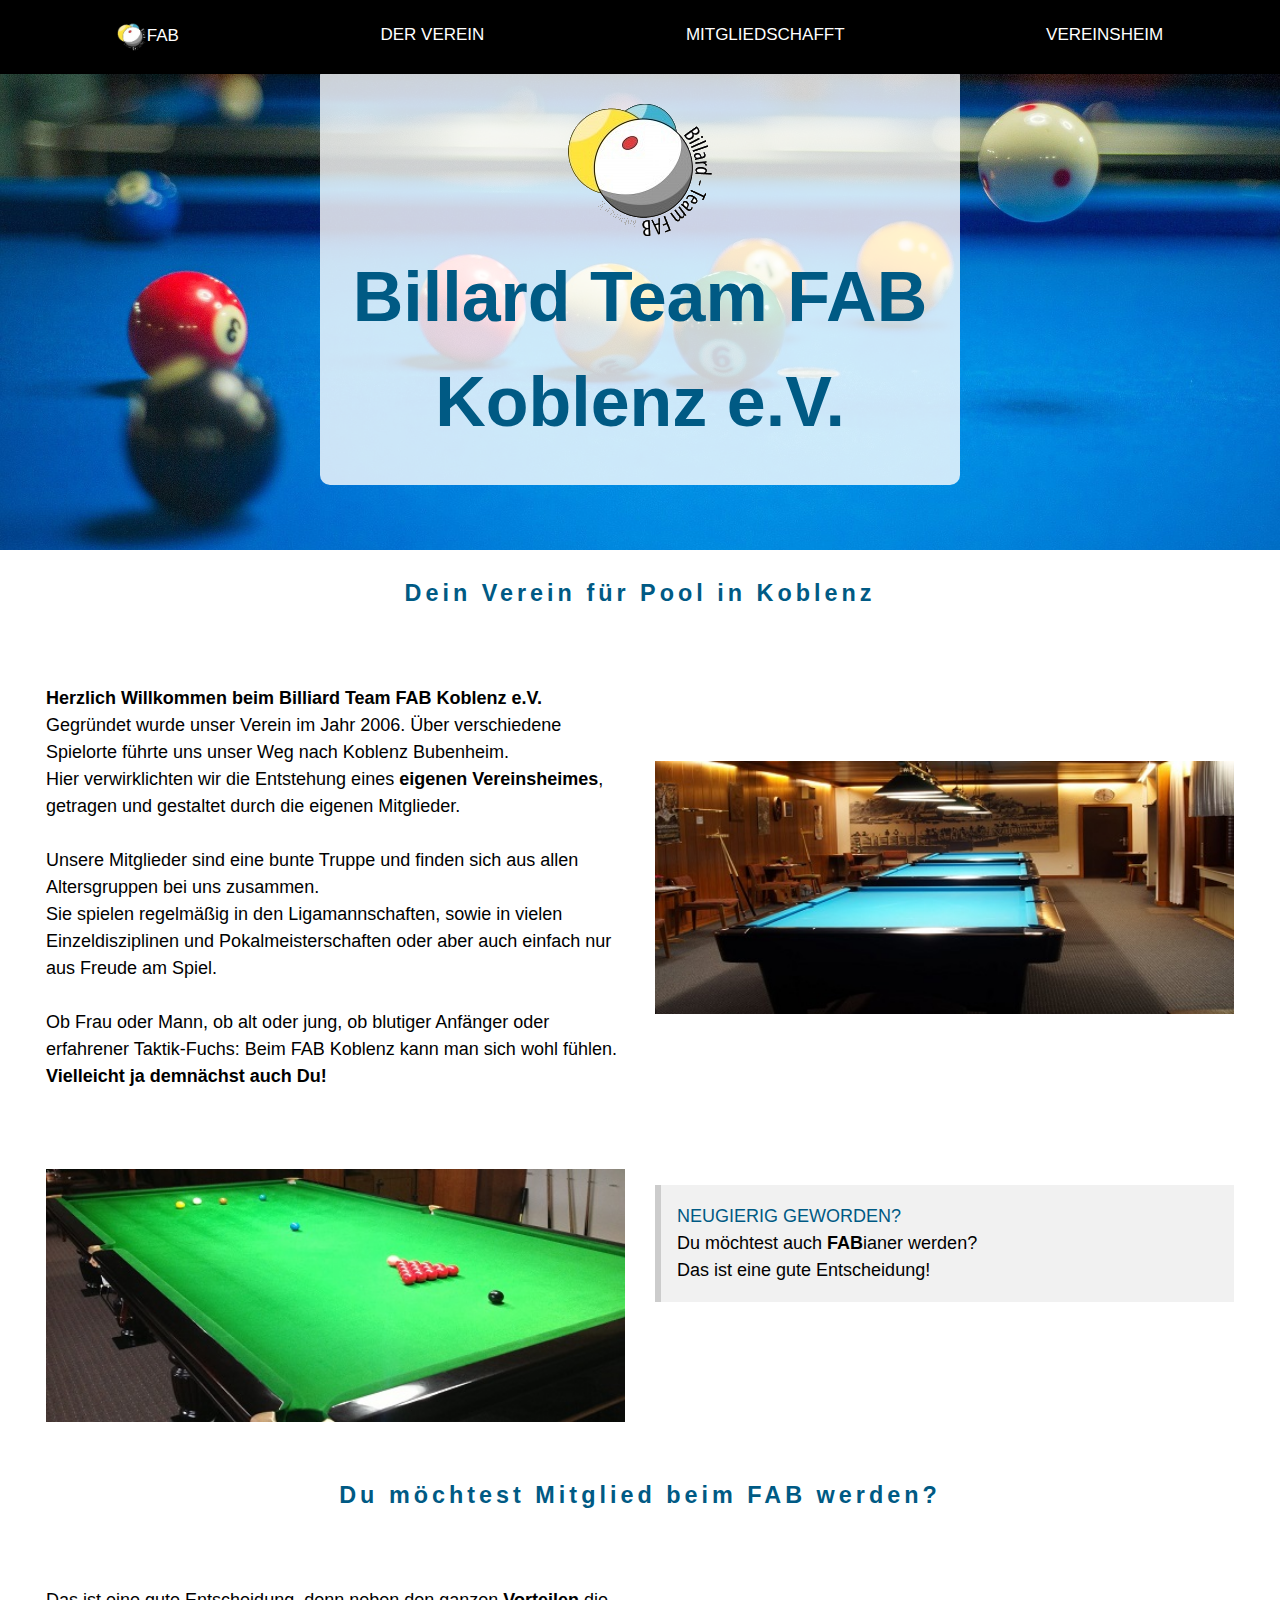
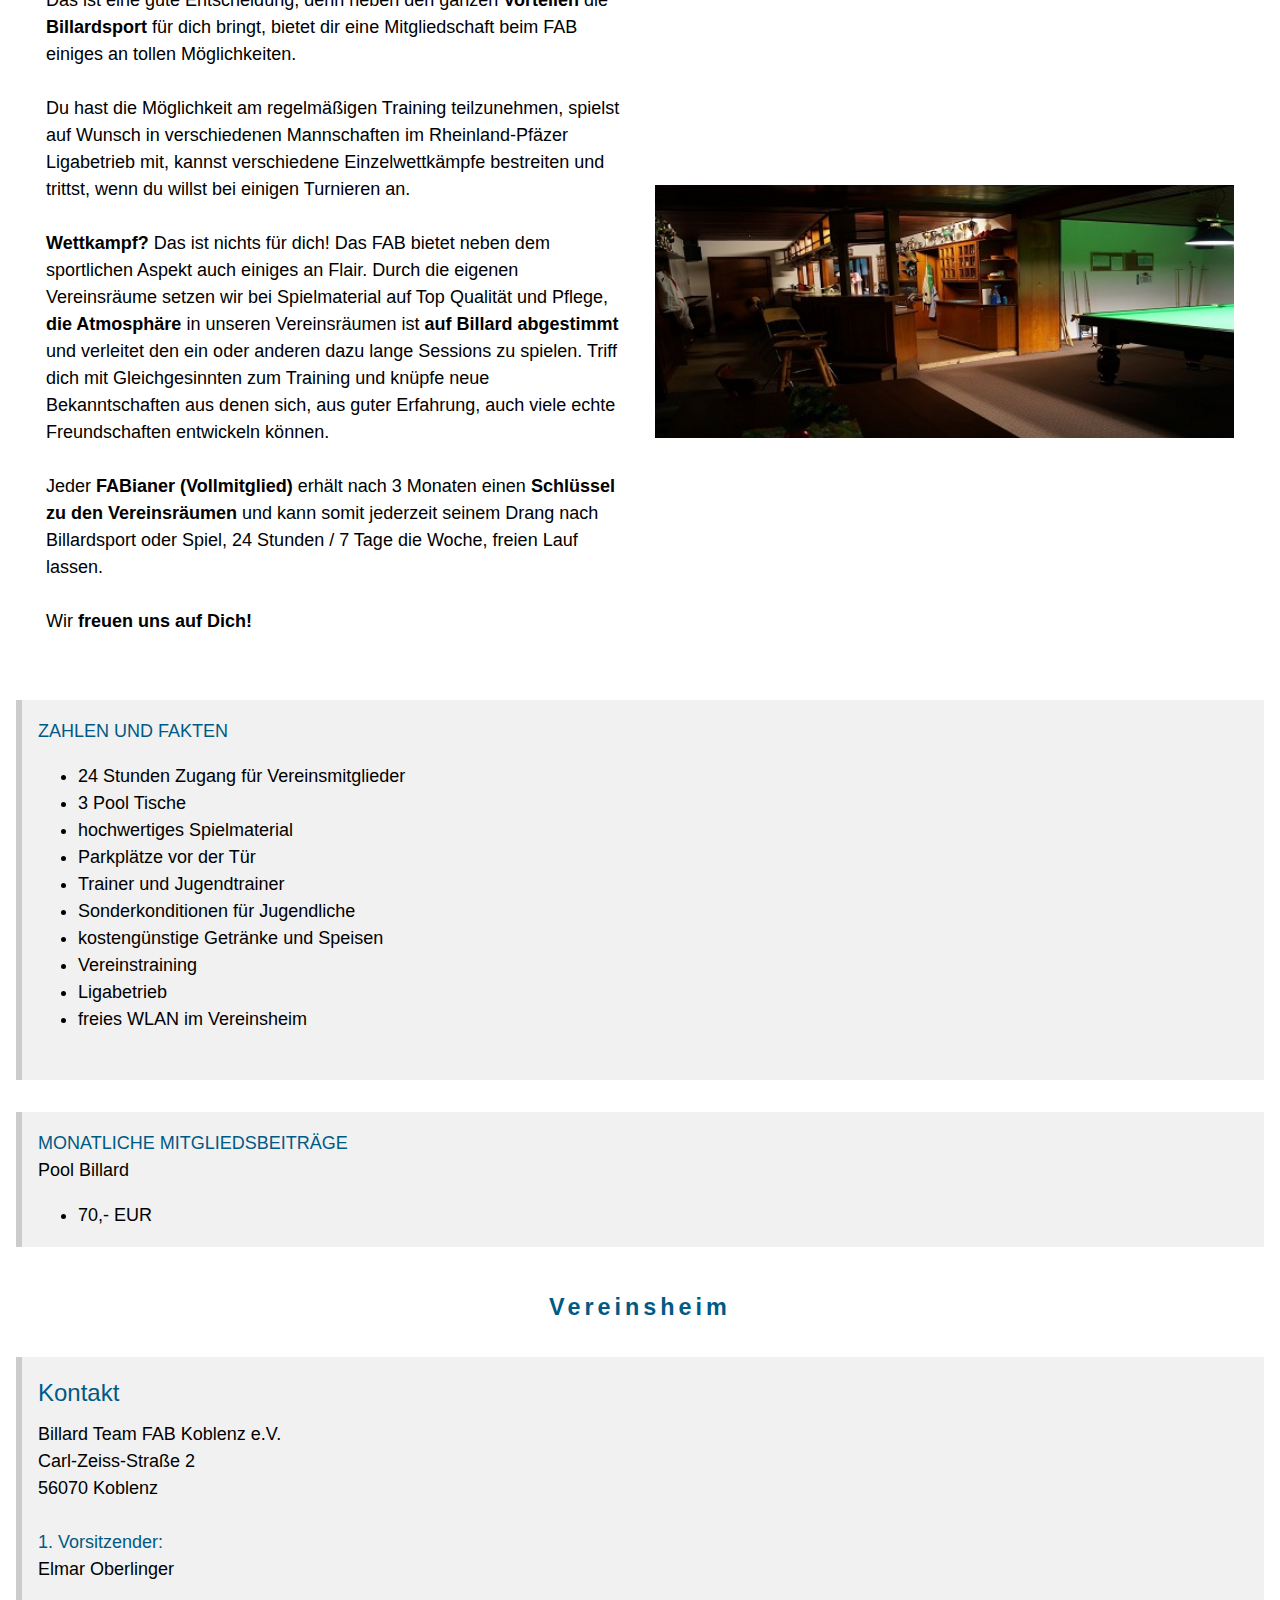
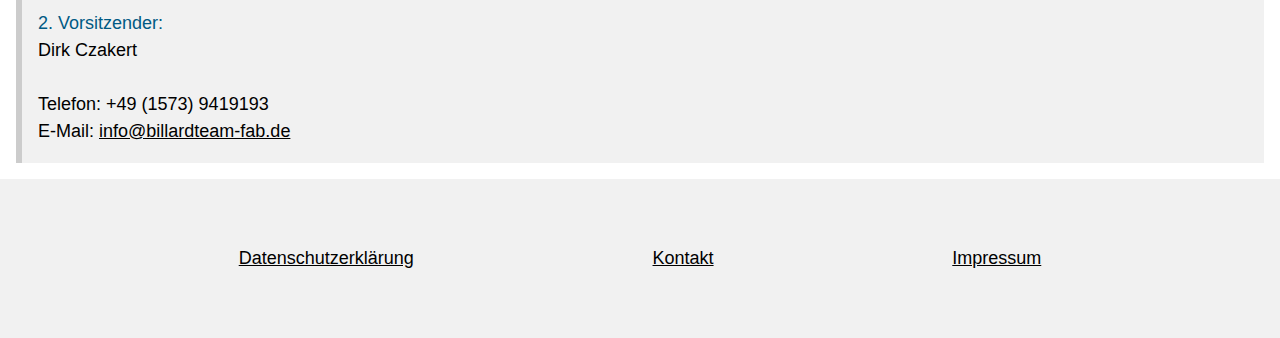
<file: index.html>
<!DOCTYPE html>
<html lang="de-DE">
<title>Billard Team FAB Koblenz e.V. | ...wer baut, der haut!</title>
<meta charset="UTF-8">
<meta name="viewport" content="width=device-width, initial-scale=1">
<link rel='shortcut icon' type='image/x-icon' href='/favicon.ico' />
<link rel="stylesheet" href="/css/w3.css">
<link rel="stylesheet" href="/css/main.css">

<body>
  <div class="w3-top">
    <div class="w3-row w3-padding w3-black" style="">
      <div class="topnav" id="topNav">
        <a href="/#" class="w3-button w3-black" onclick="closeTopNav()">
          <img src="/assets/fab-logo.png" height="30px">FAB
        </a>
        <a href="/#verein" class="w3-button w3-black" onclick="closeTopNav()">DER VEREIN</a>
        <a href="/#mitgliedschafft" class="w3-button w3-black" onclick="closeTopNav()">MITGLIEDSCHAFFT</a>
        <a href="/#vereinsheim" class="w3-button w3-black" onclick="closeTopNav()">VEREINSHEIM</a>
        <a href="javascript:void(0);" class="icon" onclick="toggleTopNav()">
          <div class="hamburger-line"></div>
          <div class="hamburger-line"></div>
          <div class="hamburger-line"></div>
        </a>
      </div>
    </div>
  </div>
  <header class="bgimg w3-display-container" id="home">
    <div class="w3-display-middle w3-center fab-page-title">
      <div id="image" style="display:inline;">
        <img src="/assets/fab-logo.png" />
      </div>
      <div id="texts" style="">
        <span class="fab-title fab-page-title-text" style="">Billard Team FAB Koblenz e.V.</span>
      </div>
    </div>
  </header>
  <div class="w3-large">
    <div class="w3-container" id="verein">
      <h5 class="w3-center w3-padding-16">
        <span class="w3-wide fab-title fab-section-title">Dein Verein für Pool in Koblenz</span>
      </h5>
      <div class="w3-content fab-content-width left-right-direction text-section">
        <div style="flex: 1">
          <p>
            <b>Herzlich Willkommen beim Billiard Team FAB Koblenz e.V.</b><br>
            Gegründet wurde unser Verein im Jahr 2006. Über verschiedene Spielorte führte uns unser Weg nach Koblenz
            Bubenheim.<br>
            Hier verwirklichten wir die Entstehung eines <b>eigenen Vereinsheimes</b>, getragen und gestaltet durch die
            eigenen Mitglieder.<br>
            <br>
            Unsere Mitglieder sind eine bunte Truppe und finden sich aus allen Altersgruppen bei uns zusammen.<br>
            Sie spielen regelmäßig in den Ligamannschaften, sowie in vielen Einzeldisziplinen und Pokalmeisterschaften
            oder aber auch einfach nur aus Freude am Spiel.<br>
            <br>
            Ob Frau oder Mann, ob alt oder jung, ob blutiger Anfänger oder erfahrener Taktik-Fuchs: Beim FAB Koblenz
            kann man sich wohl fühlen.<br>
            <b>Vielleicht ja demnächst auch Du!</b><br>
          </p>
        </div>
        <div style="flex: 1; display: flex; justify-content: center; align-items: center; ">
          <img src="/assets/fab-slideshow/img1.jpg" style="width:100%; flex: 1">
        </div>
      </div>
    </div>
  </div>
  <div class="w3-large">
    <div class="w3-container">
      <div class="w3-content fab-content-width right-left-direction text-section">
        <div style="flex: 1">
          <div class="w3-panel w3-leftbar w3-light-grey">
            <p>
              <span class="fab-title">NEUGIERIG GEWORDEN?</span><br>
              Du möchtest auch <b>FAB</b>ianer werden?<br>
              Das ist eine gute Entscheidung!<br>
            </p>
          </div>
        </div>
        <div style="flex: 1; display: flex; justify-content: center; align-items: center; ">
          <img src="/assets/fab-slideshow/img3.jpg" style="width:100%; flex: 1">
        </div>
      </div>
    </div>
  </div>
  <div class="w3-large">
    <div class="w3-container" id="mitgliedschafft">
      <h5 class="w3-center w3-padding-16">
        <span class="w3-wide fab-title fab-section-title">Du möchtest Mitglied beim FAB werden?</span>
      </h5>
      <div class="w3-content fab-content-width left-right-direction text-section">
        <div style="flex: 1">
          <p>
            Das ist eine gute Entscheidung, denn neben den ganzen <b>Vorteilen</b> die <b>Billardsport</b> für dich
            bringt, bietet dir eine Mitgliedschaft beim FAB einiges an tollen Möglichkeiten.<br>
            <br>
            Du hast die Möglichkeit am regelmäßigen Training teilzunehmen, spielst auf Wunsch in verschiedenen
            Mannschaften im Rheinland-Pfäzer Ligabetrieb mit, kannst verschiedene Einzelwettkämpfe bestreiten und
            trittst, wenn du willst bei einigen Turnieren an.<br>
            <br>
            <b>Wettkampf?</b> Das ist nichts für dich! Das FAB bietet neben dem sportlichen Aspekt auch einiges an
            Flair. Durch die eigenen Vereinsräume setzen wir bei Spielmaterial auf Top Qualität und Pflege, <b>die
              Atmosphäre</b> in unseren Vereinsräumen ist <b>auf Billard abgestimmt</b> und verleitet den ein oder
            anderen dazu lange Sessions zu spielen. Triff dich mit Gleichgesinnten zum Training und knüpfe neue
            Bekanntschaften aus denen sich, aus guter Erfahrung, auch viele echte Freundschaften entwickeln können.<br>
            <br>
            Jeder <b>FABianer (Vollmitglied)</b> erhält nach 3 Monaten einen <b>Schlüssel zu den Vereinsräumen</b> und
            kann somit jederzeit seinem Drang nach Billardsport oder Spiel, 24 Stunden / 7 Tage die Woche, freien Lauf
            lassen.<br>
            <br>
            Wir <b>freuen uns auf Dich!</b><br>
        </div>
        <div style="flex: 1; display: flex; justify-content: center; align-items: center; ">
          <img src="/assets/fab-slideshow/img2.jpg" style="width:100%; flex: 1">
        </div>
      </div>
    </div>
    <div class="w3-container">
      <div class="w3-content fab-content-width">
        <div class="w3-panel w3-leftbar w3-light-grey" style="min-height:380px">
          <p>
            <span class="fab-title">ZAHLEN UND FAKTEN</span><br>
          <ul>
            <li>24 Stunden Zugang für Vereinsmitglieder</li>
            <li>3 Pool Tische</li>
            <li>hochwertiges Spielmaterial</li>
            <li>Parkplätze vor der Tür</li>
            <li>Trainer und Jugendtrainer</li>
            <li>Sonderkonditionen für Jugendliche</li>
            <li>kostengünstige Getränke und Speisen</li>
            <li>Vereinstraining</li>
            <li>Ligabetrieb</li>
            <li>freies WLAN im Vereinsheim</li>
          </ul>
          </p>
        </div>
      </div>
    </div>
    <div class="w3-container">
      <div class="w3-content fab-content-width">
        <div class="w3-panel w3-leftbar w3-light-grey" style="min-height: 80px">
          <p>
            <span class="fab-title">MONATLICHE MITGLIEDSBEITRÄGE</span><br>
            Pool Billard
          <ul>
            <li>70,- EUR</li>
          </ul>
          </ul>
          </p>
        </div>
      </div>
    </div>

    <div class="w3-container" id="vereinsheim">
      <h5 class="w3-center w3-padding-16">
        <span class="w3-wide fab-title fab-section-title">Vereinsheim</span>
      </h5>
      <div class="w3-content fab-content-width">
        <div class="w3-panel w3-leftbar w3-light-grey">
          <p>
          <h3 class="fab-title">Kontakt</h3>
          Billard Team FAB Koblenz e.V.<br>
          Carl-Zeiss-Straße 2<br>
          56070 Koblenz<br>
          <br>
          <span class="fab-title">1. Vorsitzender:</span><br>
          Elmar Oberlinger<br>
          <br>
          <span class="fab-title">2. Vorsitzender:</span><br>
          Dirk Czakert<br>
          <br>
          Telefon: +49 (1573) 9419193<br>
          E-Mail: <a href="mailto:info@billardteam-fab.de">info@billardteam-fab.de</a><br>
          </p>
        </div>
      </div>
    </div>
  </div>
  <footer class="w3-light-grey w3-padding-48 w3-large"
    style="display: flex; flex-direction: row; justify-content: space-evenly; flex-wrap: wrap">
    <p><a href="/pages/datenschutz.html" title="" class="w3-hover-text-green">Datenschutzerkl&auml;rung</a></p>
    <p><a href="/pages/kontakt.html" title="" class="w3-hover-text-green">Kontakt</a></p>
    <p><a href="/pages/impressum.html" title="" class="w3-hover-text-green">Impressum</a></p>
  </footer>
  <script src="/js/main.js"></script>
</body>

</html>
</file>
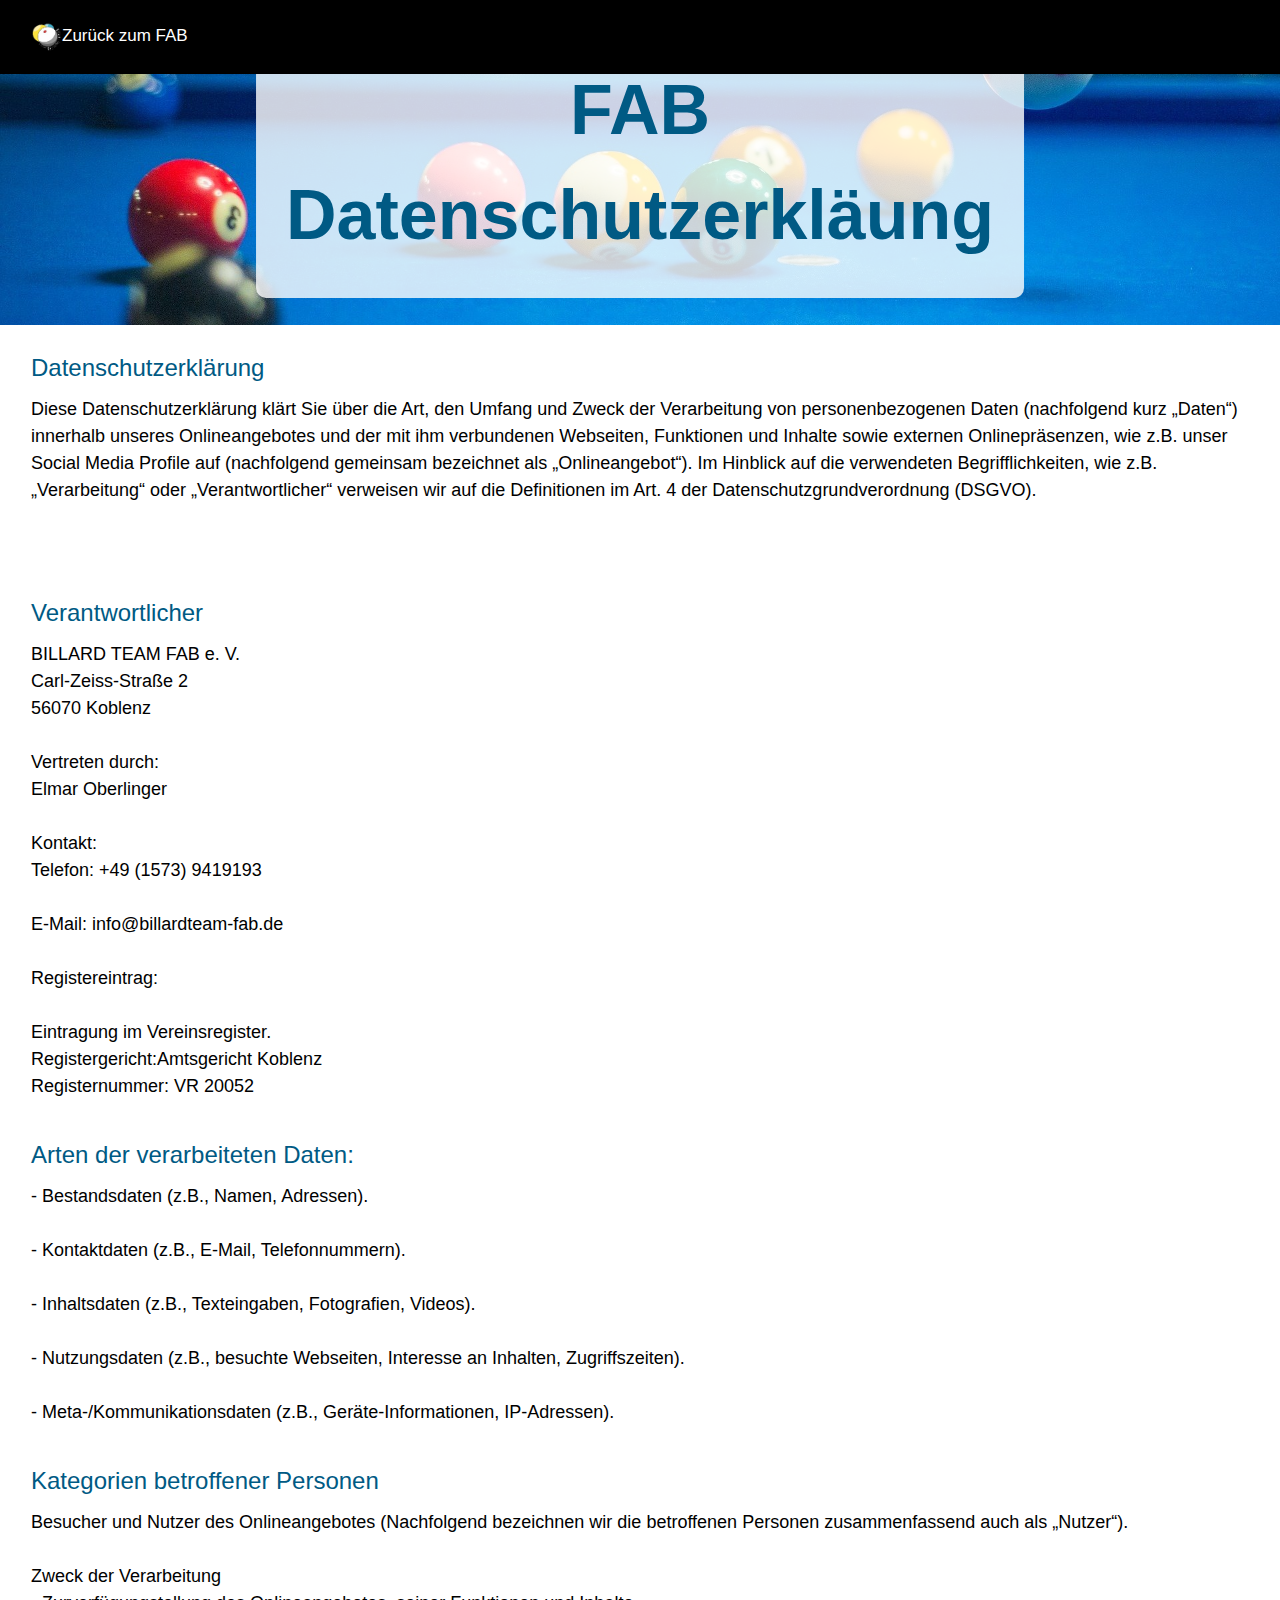
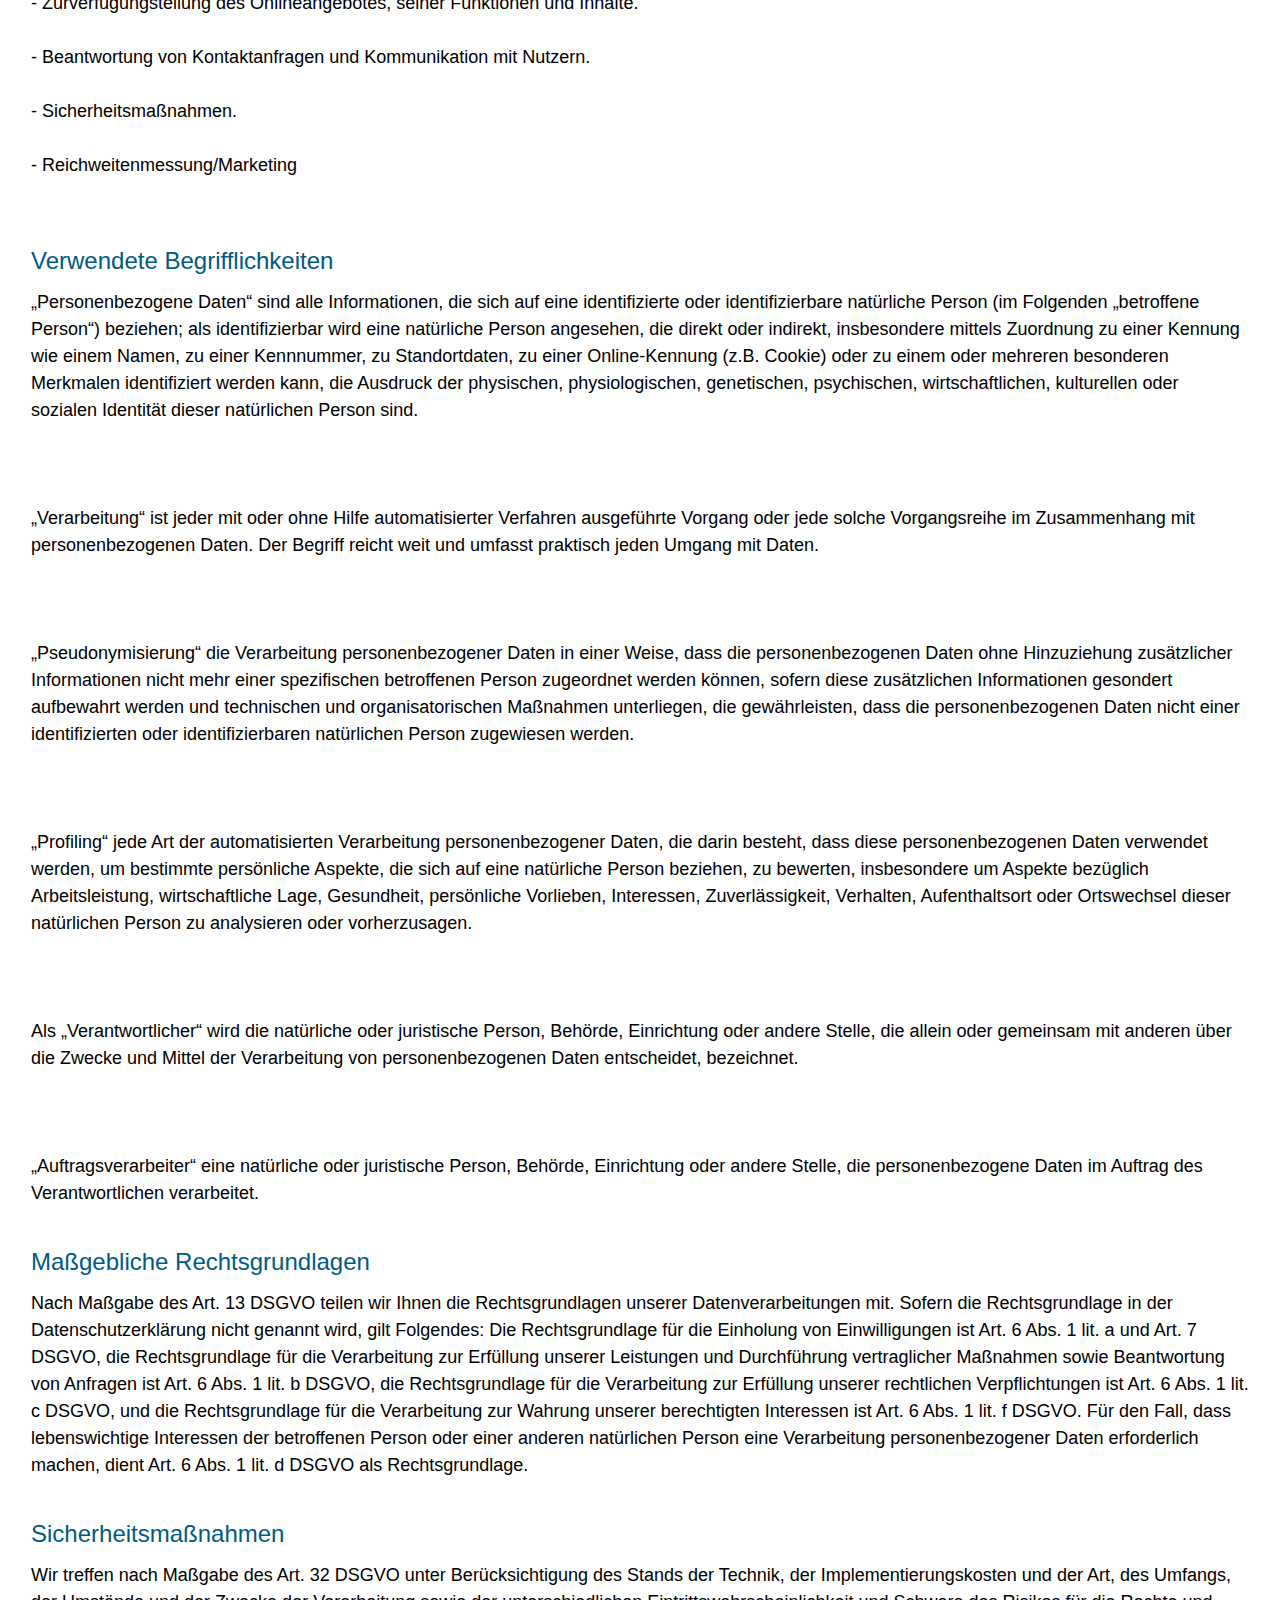
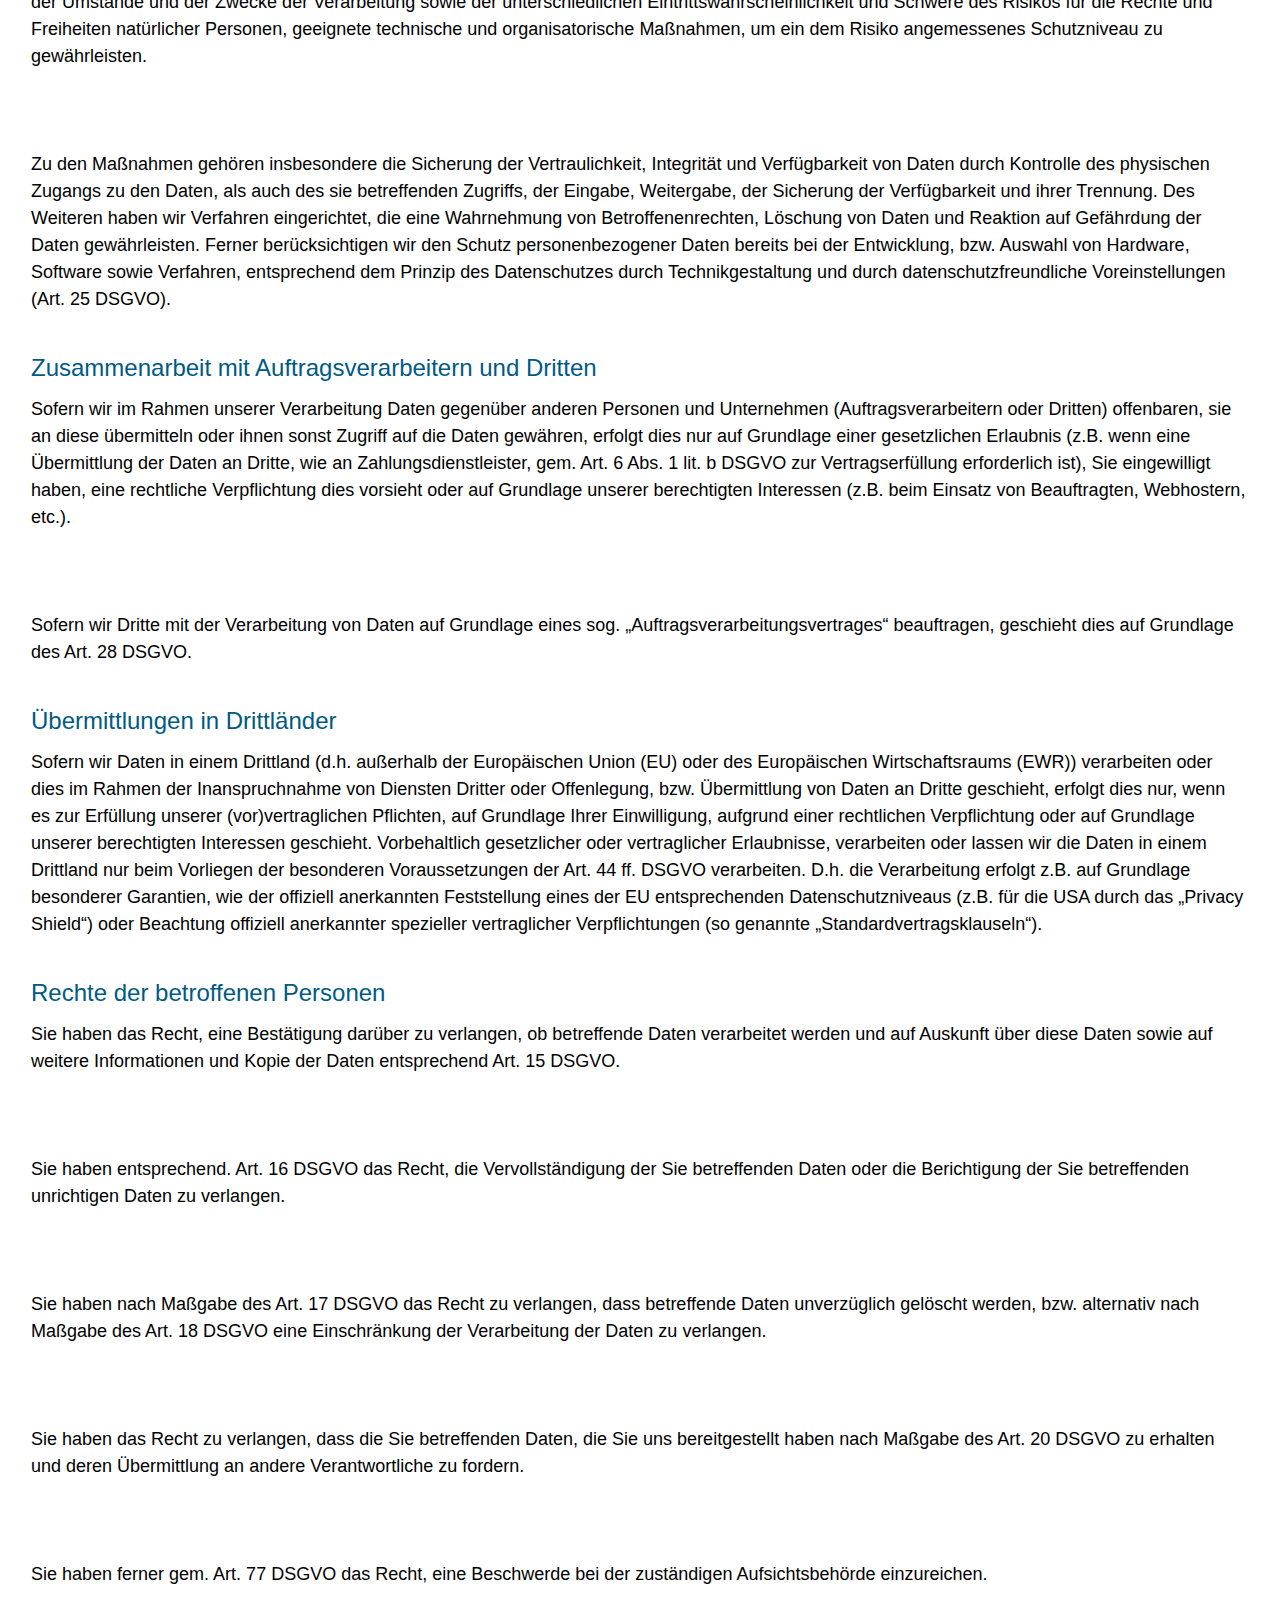
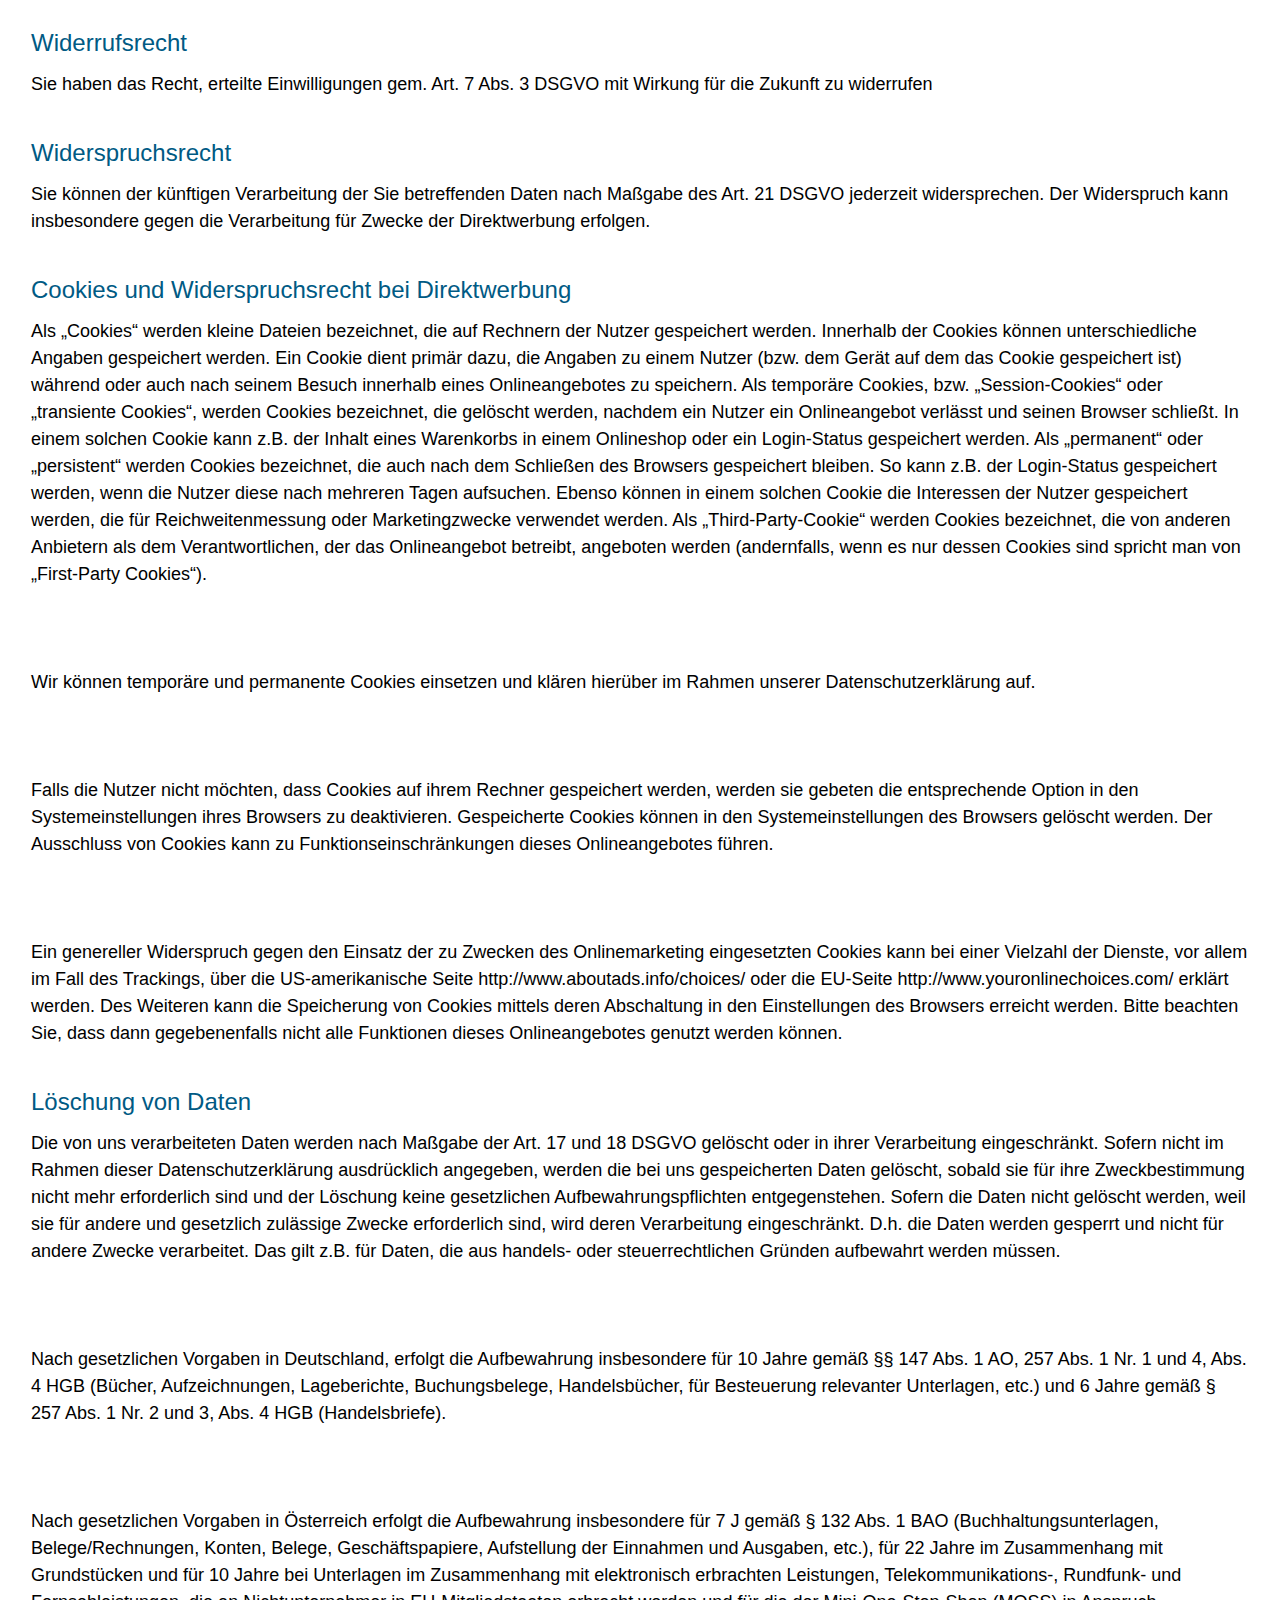
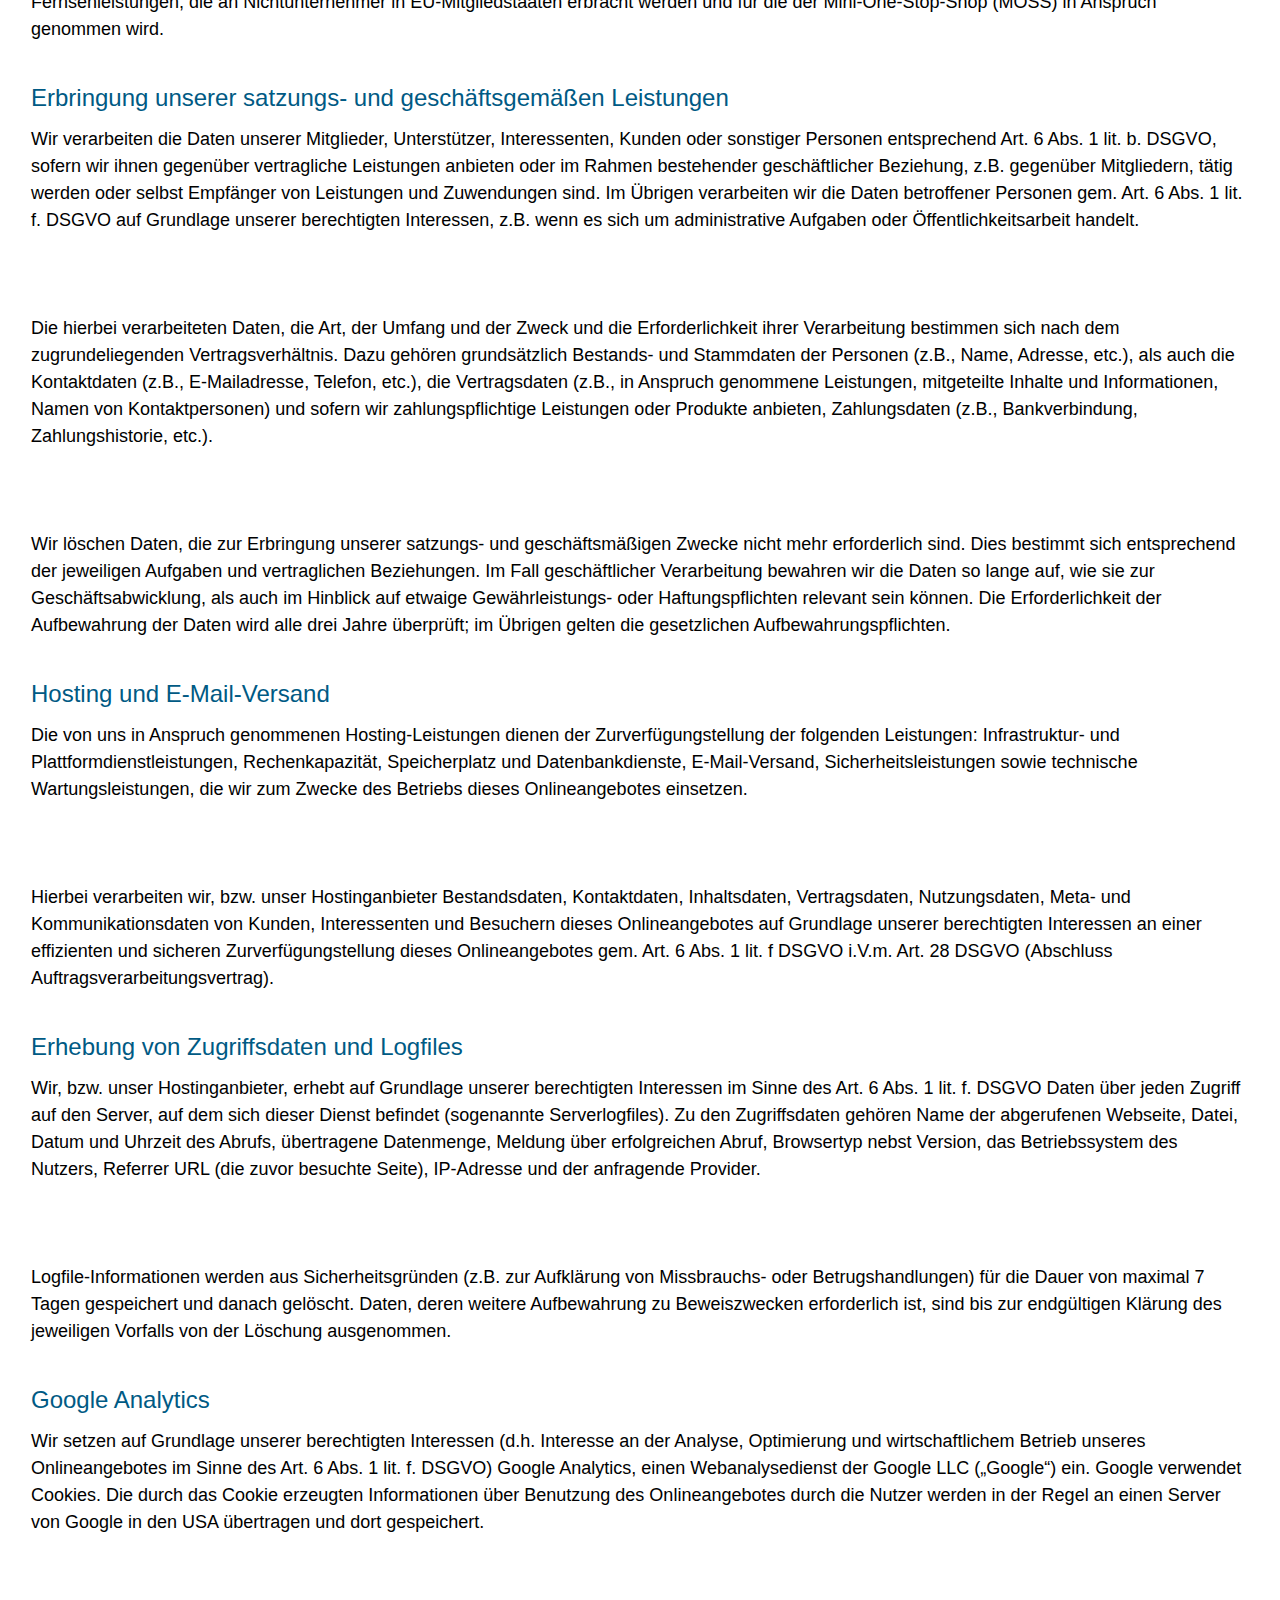
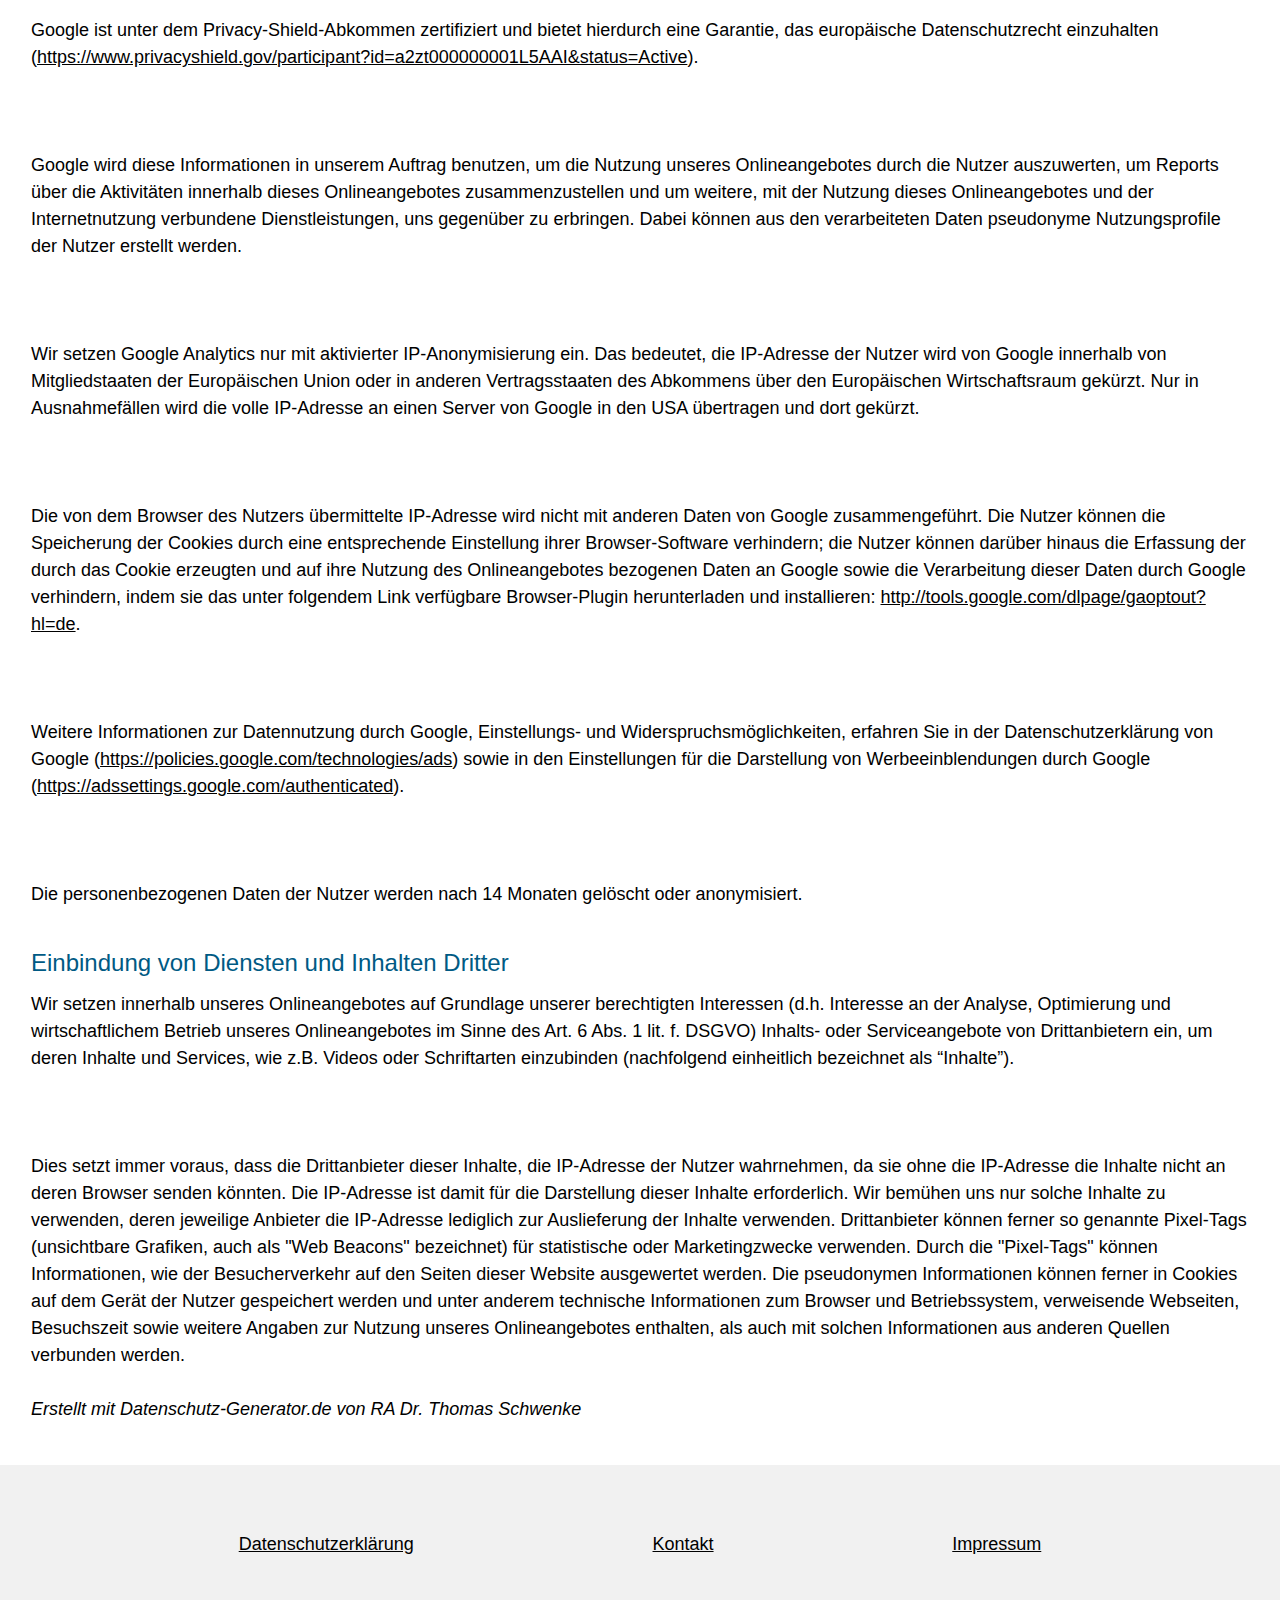
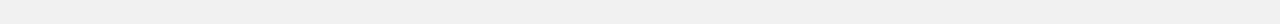
<file: pages/datenschutz.html>
<!DOCTYPE html>
<html>
<title>Billard Team FAB Koblenz e.V. | ...wer baut, der haut!</title>
<meta charset="UTF-8">
<meta name="viewport" content="width=device-width, initial-scale=1">
<link rel='shortcut icon' type='image/x-icon' href='/favicon.ico' />
<link rel="stylesheet" href="/css/w3.css">
<link rel="stylesheet" href="/css/main.css">
<style>
  .bgimg {
    height: 325px;
    min-height: 325px;
  }
</style>

<body>
  <div class="w3-top">
    <div class="w3-row w3-padding w3-black" style="">
      <div class="topnav" id="topNav" style="justify-content: flex-start">
        <a href="/#" class="w3-button w3-black" onclick="closeTopNav()">
          <img src="/assets/fab-logo.png" height="30px">Zur&uuml;ck zum FAB
        </a>
      </div>
    </div>
  </div>
  <header class="bgimg w3-display-container" id="home">
    <div class="w3-display-middle w3-center fab-page-title">
      <div id="texts" style="">
        <span class="fab-title fab-page-title-text" style="">FAB Datenschutzerkl&auml;ung</span>
      </div>
    </div>
  </header>
  <div class="w3-large">
    <div class="w3-container" id="verein">
      <div class="w3-content fab-content-width text-section" style="display: block">
        <h3 class="fab-title">Datenschutzerklärung</h3>
        Diese Datenschutzerklärung klärt Sie über die Art, den Umfang und Zweck der Verarbeitung von personenbezogenen
        Daten (nachfolgend kurz „Daten“) innerhalb unseres Onlineangebotes und der mit ihm verbundenen Webseiten,
        Funktionen und Inhalte sowie externen Onlinepräsenzen, wie z.B. unser Social Media Profile auf (nachfolgend
        gemeinsam bezeichnet als „Onlineangebot“). Im Hinblick auf die verwendeten Begrifflichkeiten, wie z.B.
        „Verarbeitung“ oder „Verantwortlicher“ verweisen wir auf die Definitionen im Art. 4 der
        Datenschutzgrundverordnung (DSGVO).<br>
        <br>
        <br>
        <br>
        <h3 class="fab-title">Verantwortlicher</h3>
        BILLARD TEAM FAB e. V.<br>
        Carl-Zeiss-Straße 2<br>
        56070 Koblenz<br>
        <br>
        Vertreten durch:<br>
        Elmar Oberlinger<br>
        <br>
        Kontakt:<br>
        Telefon: +49 (1573) 9419193<br>
        <br>
        E-Mail: info@billardteam-fab.de<br>
        <br>
        Registereintrag:<br>
        <br>
        Eintragung im Vereinsregister.<br>
        Registergericht:Amtsgericht Koblenz<br>
        Registernummer: VR 20052<br>
        <br>
        <h3 class="fab-title">Arten der verarbeiteten Daten:</h3>
        - Bestandsdaten (z.B., Namen, Adressen).<br>
        <br>
        - Kontaktdaten (z.B., E-Mail, Telefonnummern).<br>
        <br>
        - Inhaltsdaten (z.B., Texteingaben, Fotografien, Videos).<br>
        <br>
        - Nutzungsdaten (z.B., besuchte Webseiten, Interesse an Inhalten, Zugriffszeiten).<br>
        <br>
        - Meta-/Kommunikationsdaten (z.B., Geräte-Informationen, IP-Adressen).<br>
        <br>
        <h3 class="fab-title">Kategorien betroffener Personen</h3>
        Besucher und Nutzer des Onlineangebotes (Nachfolgend bezeichnen wir die betroffenen Personen zusammenfassend
        auch als „Nutzer“).<br>
        <br>
        Zweck der Verarbeitung<br>
        - Zurverfügungstellung des Onlineangebotes, seiner Funktionen und Inhalte.<br>
        <br>
        - Beantwortung von Kontaktanfragen und Kommunikation mit Nutzern.<br>
        <br>
        - Sicherheitsmaßnahmen.<br>
        <br>
        - Reichweitenmessung/Marketing<br>
        <br>
        <br>
        <h3 class="fab-title">Verwendete Begrifflichkeiten</h3>
        „Personenbezogene Daten“ sind alle Informationen, die sich auf eine identifizierte oder identifizierbare
        natürliche Person (im Folgenden „betroffene Person“) beziehen; als identifizierbar wird eine natürliche Person
        angesehen, die direkt oder indirekt, insbesondere mittels Zuordnung zu einer Kennung wie einem Namen, zu einer
        Kennnummer, zu Standortdaten, zu einer Online-Kennung (z.B. Cookie) oder zu einem oder mehreren besonderen
        Merkmalen identifiziert werden kann, die Ausdruck der physischen, physiologischen, genetischen, psychischen,
        wirtschaftlichen, kulturellen oder sozialen Identität dieser natürlichen Person sind.<br>
        <br>
        <br>
        <br>
        „Verarbeitung“ ist jeder mit oder ohne Hilfe automatisierter Verfahren ausgeführte Vorgang oder jede solche
        Vorgangsreihe im Zusammenhang mit personenbezogenen Daten. Der Begriff reicht weit und umfasst praktisch jeden
        Umgang mit Daten.<br>
        <br>
        <br>
        <br>
        „Pseudonymisierung“ die Verarbeitung personenbezogener Daten in einer Weise, dass die personenbezogenen Daten
        ohne Hinzuziehung zusätzlicher Informationen nicht mehr einer spezifischen betroffenen Person zugeordnet werden
        können, sofern diese zusätzlichen Informationen gesondert aufbewahrt werden und technischen und
        organisatorischen Maßnahmen unterliegen, die gewährleisten, dass die personenbezogenen Daten nicht einer
        identifizierten oder identifizierbaren natürlichen Person zugewiesen werden.<br>
        <br>
        <br>
        <br>
        „Profiling“ jede Art der automatisierten Verarbeitung personenbezogener Daten, die darin besteht, dass diese
        personenbezogenen Daten verwendet werden, um bestimmte persönliche Aspekte, die sich auf eine natürliche Person
        beziehen, zu bewerten, insbesondere um Aspekte bezüglich Arbeitsleistung, wirtschaftliche Lage, Gesundheit,
        persönliche Vorlieben, Interessen, Zuverlässigkeit, Verhalten, Aufenthaltsort oder Ortswechsel dieser
        natürlichen Person zu analysieren oder vorherzusagen.<br>
        <br>
        <br>
        <br>
        Als „Verantwortlicher“ wird die natürliche oder juristische Person, Behörde, Einrichtung oder andere Stelle, die
        allein oder gemeinsam mit anderen über die Zwecke und Mittel der Verarbeitung von personenbezogenen Daten
        entscheidet, bezeichnet.<br>
        <br>
        <br>
        <br>
        „Auftragsverarbeiter“ eine natürliche oder juristische Person, Behörde, Einrichtung oder andere Stelle, die
        personenbezogene Daten im Auftrag des Verantwortlichen verarbeitet.<br>
        <br>
        <h3 class="fab-title">Maßgebliche Rechtsgrundlagen</h3>
        Nach Maßgabe des Art. 13 DSGVO teilen wir Ihnen die Rechtsgrundlagen unserer Datenverarbeitungen mit. Sofern die
        Rechtsgrundlage in der Datenschutzerklärung nicht genannt wird, gilt Folgendes: Die Rechtsgrundlage für die
        Einholung von Einwilligungen ist Art. 6 Abs. 1 lit. a und Art. 7 DSGVO, die Rechtsgrundlage für die Verarbeitung
        zur Erfüllung unserer Leistungen und Durchführung vertraglicher Maßnahmen sowie Beantwortung von Anfragen ist
        Art. 6 Abs. 1 lit. b DSGVO, die Rechtsgrundlage für die Verarbeitung zur Erfüllung unserer rechtlichen
        Verpflichtungen ist Art. 6 Abs. 1 lit. c DSGVO, und die Rechtsgrundlage für die Verarbeitung zur Wahrung unserer
        berechtigten Interessen ist Art. 6 Abs. 1 lit. f DSGVO. Für den Fall, dass lebenswichtige Interessen der
        betroffenen Person oder einer anderen natürlichen Person eine Verarbeitung personenbezogener Daten erforderlich
        machen, dient Art. 6 Abs. 1 lit. d DSGVO als Rechtsgrundlage.<br>
        <br>
        <h3 class=fab-title>Sicherheitsmaßnahmen</h3>
        Wir treffen nach Maßgabe des Art. 32 DSGVO unter Berücksichtigung des Stands der Technik, der
        Implementierungskosten und der Art, des Umfangs, der Umstände und der Zwecke der Verarbeitung sowie der
        unterschiedlichen Eintrittswahrscheinlichkeit und Schwere des Risikos für die Rechte und Freiheiten natürlicher
        Personen, geeignete technische und organisatorische Maßnahmen, um ein dem Risiko angemessenes Schutzniveau zu
        gewährleisten.<br>
        <br>
        <br>
        <br>
        Zu den Maßnahmen gehören insbesondere die Sicherung der Vertraulichkeit, Integrität und Verfügbarkeit von Daten
        durch Kontrolle des physischen Zugangs zu den Daten, als auch des sie betreffenden Zugriffs, der Eingabe,
        Weitergabe, der Sicherung der Verfügbarkeit und ihrer Trennung. Des Weiteren haben wir Verfahren eingerichtet,
        die eine Wahrnehmung von Betroffenenrechten, Löschung von Daten und Reaktion auf Gefährdung der Daten
        gewährleisten. Ferner berücksichtigen wir den Schutz personenbezogener Daten bereits bei der Entwicklung, bzw.
        Auswahl von Hardware, Software sowie Verfahren, entsprechend dem Prinzip des Datenschutzes durch
        Technikgestaltung und durch datenschutzfreundliche Voreinstellungen (Art. 25 DSGVO).<br>
        <br>
        <h3 class="fab-title">Zusammenarbeit mit Auftragsverarbeitern und Dritten</h3>
        Sofern wir im Rahmen unserer Verarbeitung Daten gegenüber anderen Personen und Unternehmen (Auftragsverarbeitern
        oder Dritten) offenbaren, sie an diese übermitteln oder ihnen sonst Zugriff auf die Daten gewähren, erfolgt dies
        nur auf Grundlage einer gesetzlichen Erlaubnis (z.B. wenn eine Übermittlung der Daten an Dritte, wie an
        Zahlungsdienstleister, gem. Art. 6 Abs. 1 lit. b DSGVO zur Vertragserfüllung erforderlich ist), Sie eingewilligt
        haben, eine rechtliche Verpflichtung dies vorsieht oder auf Grundlage unserer berechtigten Interessen (z.B. beim
        Einsatz von Beauftragten, Webhostern, etc.).<br>
        <br>
        <br>
        <br>
        Sofern wir Dritte mit der Verarbeitung von Daten auf Grundlage eines sog. „Auftragsverarbeitungsvertrages“
        beauftragen, geschieht dies auf Grundlage des Art. 28 DSGVO.<br>
        <br>
        <h3 class="fab-title">Übermittlungen in Drittländer</h3>
        Sofern wir Daten in einem Drittland (d.h. außerhalb der Europäischen Union (EU) oder des Europäischen
        Wirtschaftsraums (EWR)) verarbeiten oder dies im Rahmen der Inanspruchnahme von Diensten Dritter oder
        Offenlegung, bzw. Übermittlung von Daten an Dritte geschieht, erfolgt dies nur, wenn es zur Erfüllung unserer
        (vor)vertraglichen Pflichten, auf Grundlage Ihrer Einwilligung, aufgrund einer rechtlichen Verpflichtung oder
        auf Grundlage unserer berechtigten Interessen geschieht. Vorbehaltlich gesetzlicher oder vertraglicher
        Erlaubnisse, verarbeiten oder lassen wir die Daten in einem Drittland nur beim Vorliegen der besonderen
        Voraussetzungen der Art. 44 ff. DSGVO verarbeiten. D.h. die Verarbeitung erfolgt z.B. auf Grundlage besonderer
        Garantien, wie der offiziell anerkannten Feststellung eines der EU entsprechenden Datenschutzniveaus (z.B. für
        die USA durch das „Privacy Shield“) oder Beachtung offiziell anerkannter spezieller vertraglicher
        Verpflichtungen (so genannte „Standardvertragsklauseln“).<br>
        <br>
        <h3 class="fab-title">Rechte der betroffenen Personen</h3>
        Sie haben das Recht, eine Bestätigung darüber zu verlangen, ob betreffende Daten verarbeitet werden und auf
        Auskunft über diese Daten sowie auf weitere Informationen und Kopie der Daten entsprechend Art. 15 DSGVO.<br>
        <br>
        <br>
        <br>
        Sie haben entsprechend. Art. 16 DSGVO das Recht, die Vervollständigung der Sie betreffenden Daten oder die
        Berichtigung der Sie betreffenden unrichtigen Daten zu verlangen.<br>
        <br>
        <br>
        <br>
        Sie haben nach Maßgabe des Art. 17 DSGVO das Recht zu verlangen, dass betreffende Daten unverzüglich gelöscht
        werden, bzw. alternativ nach Maßgabe des Art. 18 DSGVO eine Einschränkung der Verarbeitung der Daten zu
        verlangen.<br>
        <br>
        <br>
        <br>
        Sie haben das Recht zu verlangen, dass die Sie betreffenden Daten, die Sie uns bereitgestellt haben nach Maßgabe
        des Art. 20 DSGVO zu erhalten und deren Übermittlung an andere Verantwortliche zu fordern.<br>
        <br>
        <br>
        <br>
        Sie haben ferner gem. Art. 77 DSGVO das Recht, eine Beschwerde bei der zuständigen Aufsichtsbehörde
        einzureichen.<br>
        <br>
        <h3 class="fab-title">Widerrufsrecht</h3>
        Sie haben das Recht, erteilte Einwilligungen gem. Art. 7 Abs. 3 DSGVO mit Wirkung für die Zukunft zu
        widerrufen<br>
        <br>
        <h3 class="fab-title">Widerspruchsrecht</h3>
        Sie können der künftigen Verarbeitung der Sie betreffenden Daten nach Maßgabe des Art. 21 DSGVO jederzeit
        widersprechen. Der Widerspruch kann insbesondere gegen die Verarbeitung für Zwecke der Direktwerbung
        erfolgen.<br>
        <br>
        <h3 class="fab-title">Cookies und Widerspruchsrecht bei Direktwerbung</h3>
        Als „Cookies“ werden kleine Dateien bezeichnet, die auf Rechnern der Nutzer gespeichert werden. Innerhalb der
        Cookies können unterschiedliche Angaben gespeichert werden. Ein Cookie dient primär dazu, die Angaben zu einem
        Nutzer (bzw. dem Gerät auf dem das Cookie gespeichert ist) während oder auch nach seinem Besuch innerhalb eines
        Onlineangebotes zu speichern. Als temporäre Cookies, bzw. „Session-Cookies“ oder „transiente Cookies“, werden
        Cookies bezeichnet, die gelöscht werden, nachdem ein Nutzer ein Onlineangebot verlässt und seinen Browser
        schließt. In einem solchen Cookie kann z.B. der Inhalt eines Warenkorbs in einem Onlineshop oder ein
        Login-Status gespeichert werden. Als „permanent“ oder „persistent“ werden Cookies bezeichnet, die auch nach dem
        Schließen des Browsers gespeichert bleiben. So kann z.B. der Login-Status gespeichert werden, wenn die Nutzer
        diese nach mehreren Tagen aufsuchen. Ebenso können in einem solchen Cookie die Interessen der Nutzer gespeichert
        werden, die für Reichweitenmessung oder Marketingzwecke verwendet werden. Als „Third-Party-Cookie“ werden
        Cookies bezeichnet, die von anderen Anbietern als dem Verantwortlichen, der das Onlineangebot betreibt,
        angeboten werden (andernfalls, wenn es nur dessen Cookies sind spricht man von „First-Party Cookies“).<br>
        <br>
        <br>
        <br>
        Wir können temporäre und permanente Cookies einsetzen und klären hierüber im Rahmen unserer Datenschutzerklärung
        auf.<br>
        <br>
        <br>
        <br>
        Falls die Nutzer nicht möchten, dass Cookies auf ihrem Rechner gespeichert werden, werden sie gebeten die
        entsprechende Option in den Systemeinstellungen ihres Browsers zu deaktivieren. Gespeicherte Cookies können in
        den Systemeinstellungen des Browsers gelöscht werden. Der Ausschluss von Cookies kann zu
        Funktionseinschränkungen dieses Onlineangebotes führen.<br>
        <br>
        <br>
        <br>
        Ein genereller Widerspruch gegen den Einsatz der zu Zwecken des Onlinemarketing eingesetzten Cookies kann bei
        einer Vielzahl der Dienste, vor allem im Fall des Trackings, über die US-amerikanische Seite
        http://www.aboutads.info/choices/ oder die EU-Seite http://www.youronlinechoices.com/ erklärt werden. Des
        Weiteren kann die Speicherung von Cookies mittels deren Abschaltung in den Einstellungen des Browsers erreicht
        werden. Bitte beachten Sie, dass dann gegebenenfalls nicht alle Funktionen dieses Onlineangebotes genutzt werden
        können.<br>
        <br>
        <h3 class="fab-title">Löschung von Daten</h3>
        Die von uns verarbeiteten Daten werden nach Maßgabe der Art. 17 und 18 DSGVO gelöscht oder in ihrer Verarbeitung
        eingeschränkt. Sofern nicht im Rahmen dieser Datenschutzerklärung ausdrücklich angegeben, werden die bei uns
        gespeicherten Daten gelöscht, sobald sie für ihre Zweckbestimmung nicht mehr erforderlich sind und der Löschung
        keine gesetzlichen Aufbewahrungspflichten entgegenstehen. Sofern die Daten nicht gelöscht werden, weil sie für
        andere und gesetzlich zulässige Zwecke erforderlich sind, wird deren Verarbeitung eingeschränkt. D.h. die Daten
        werden gesperrt und nicht für andere Zwecke verarbeitet. Das gilt z.B. für Daten, die aus handels- oder
        steuerrechtlichen Gründen aufbewahrt werden müssen.<br>
        <br>
        <br>
        <br>
        Nach gesetzlichen Vorgaben in Deutschland, erfolgt die Aufbewahrung insbesondere für 10 Jahre gemäß §§ 147 Abs.
        1 AO, 257 Abs. 1 Nr. 1 und 4, Abs. 4 HGB (Bücher, Aufzeichnungen, Lageberichte, Buchungsbelege, Handelsbücher,
        für Besteuerung relevanter Unterlagen, etc.) und 6 Jahre gemäß § 257 Abs. 1 Nr. 2 und 3, Abs. 4 HGB
        (Handelsbriefe).<br>
        <br>
        <br>
        <br>
        Nach gesetzlichen Vorgaben in Österreich erfolgt die Aufbewahrung insbesondere für 7 J gemäß § 132 Abs. 1 BAO
        (Buchhaltungsunterlagen, Belege/Rechnungen, Konten, Belege, Geschäftspapiere, Aufstellung der Einnahmen und
        Ausgaben, etc.), für 22 Jahre im Zusammenhang mit Grundstücken und für 10 Jahre bei Unterlagen im Zusammenhang
        mit elektronisch erbrachten Leistungen, Telekommunikations-, Rundfunk- und Fernsehleistungen, die an
        Nichtunternehmer in EU-Mitgliedstaaten erbracht werden und für die der Mini-One-Stop-Shop (MOSS) in Anspruch
        genommen wird.<br>
        <br>
        <h3 class="fab-title">Erbringung unserer satzungs- und geschäftsgemäßen Leistungen</h3>
        Wir verarbeiten die Daten unserer Mitglieder, Unterstützer, Interessenten, Kunden oder sonstiger Personen
        entsprechend Art. 6 Abs. 1 lit. b. DSGVO, sofern wir ihnen gegenüber vertragliche Leistungen anbieten oder im
        Rahmen bestehender geschäftlicher Beziehung, z.B. gegenüber Mitgliedern, tätig werden oder selbst Empfänger von
        Leistungen und Zuwendungen sind. Im Übrigen verarbeiten wir die Daten betroffener Personen gem. Art. 6 Abs. 1
        lit. f. DSGVO auf Grundlage unserer berechtigten Interessen, z.B. wenn es sich um administrative Aufgaben oder
        Öffentlichkeitsarbeit handelt.<br>
        <br>
        <br>
        <br>
        Die hierbei verarbeiteten Daten, die Art, der Umfang und der Zweck und die Erforderlichkeit ihrer Verarbeitung
        bestimmen sich nach dem zugrundeliegenden Vertragsverhältnis. Dazu gehören grundsätzlich Bestands- und
        Stammdaten der Personen (z.B., Name, Adresse, etc.), als auch die Kontaktdaten (z.B., E-Mailadresse, Telefon,
        etc.), die Vertragsdaten (z.B., in Anspruch genommene Leistungen, mitgeteilte Inhalte und Informationen, Namen
        von Kontaktpersonen) und sofern wir zahlungspflichtige Leistungen oder Produkte anbieten, Zahlungsdaten (z.B.,
        Bankverbindung, Zahlungshistorie, etc.).<br>
        <br>
        <br>
        <br>
        Wir löschen Daten, die zur Erbringung unserer satzungs- und geschäftsmäßigen Zwecke nicht mehr erforderlich
        sind. Dies bestimmt sich entsprechend der jeweiligen Aufgaben und vertraglichen Beziehungen. Im Fall
        geschäftlicher Verarbeitung bewahren wir die Daten so lange auf, wie sie zur Geschäftsabwicklung, als auch im
        Hinblick auf etwaige Gewährleistungs- oder Haftungspflichten relevant sein können. Die Erforderlichkeit der
        Aufbewahrung der Daten wird alle drei Jahre überprüft; im Übrigen gelten die gesetzlichen
        Aufbewahrungspflichten.<br>
        <br>
        <h3 class="fab-title">Hosting und E-Mail-Versand</h3>
        Die von uns in Anspruch genommenen Hosting-Leistungen dienen der Zurverfügungstellung der folgenden Leistungen:
        Infrastruktur- und Plattformdienstleistungen, Rechenkapazität, Speicherplatz und Datenbankdienste,
        E-Mail-Versand, Sicherheitsleistungen sowie technische Wartungsleistungen, die wir zum Zwecke des Betriebs
        dieses Onlineangebotes einsetzen.<br>
        <br>
        <br>
        <br>
        Hierbei verarbeiten wir, bzw. unser Hostinganbieter Bestandsdaten, Kontaktdaten, Inhaltsdaten, Vertragsdaten,
        Nutzungsdaten, Meta- und Kommunikationsdaten von Kunden, Interessenten und Besuchern dieses Onlineangebotes auf
        Grundlage unserer berechtigten Interessen an einer effizienten und sicheren Zurverfügungstellung dieses
        Onlineangebotes gem. Art. 6 Abs. 1 lit. f DSGVO i.V.m. Art. 28 DSGVO (Abschluss
        Auftragsverarbeitungsvertrag).<br>
        <br>
        <h3 class="fab-title">Erhebung von Zugriffsdaten und Logfiles</h3>
        Wir, bzw. unser Hostinganbieter, erhebt auf Grundlage unserer berechtigten Interessen im Sinne des Art. 6 Abs. 1
        lit. f. DSGVO Daten über jeden Zugriff auf den Server, auf dem sich dieser Dienst befindet (sogenannte
        Serverlogfiles). Zu den Zugriffsdaten gehören Name der abgerufenen Webseite, Datei, Datum und Uhrzeit des
        Abrufs, übertragene Datenmenge, Meldung über erfolgreichen Abruf, Browsertyp nebst Version, das Betriebssystem
        des Nutzers, Referrer URL (die zuvor besuchte Seite), IP-Adresse und der anfragende Provider.<br>
        <br>
        <br>
        <br>
        Logfile-Informationen werden aus Sicherheitsgründen (z.B. zur Aufklärung von Missbrauchs- oder
        Betrugshandlungen) für die Dauer von maximal 7 Tagen gespeichert und danach gelöscht. Daten, deren weitere
        Aufbewahrung zu Beweiszwecken erforderlich ist, sind bis zur endgültigen Klärung des jeweiligen Vorfalls von der
        Löschung ausgenommen.<br>
        <br>
        <h3 class="fab-title">Google Analytics</h3>
        Wir setzen auf Grundlage unserer berechtigten Interessen (d.h. Interesse an der Analyse, Optimierung und
        wirtschaftlichem Betrieb unseres Onlineangebotes im Sinne des Art. 6 Abs. 1 lit. f. DSGVO) Google Analytics,
        einen Webanalysedienst der Google LLC („Google“) ein. Google verwendet Cookies. Die durch das Cookie erzeugten
        Informationen über Benutzung des Onlineangebotes durch die Nutzer werden in der Regel an einen Server von Google
        in den USA übertragen und dort gespeichert.<br>
        <br>
        <br>
        <br>
        Google ist unter dem Privacy-Shield-Abkommen zertifiziert und bietet hierdurch eine Garantie, das europäische
        Datenschutzrecht einzuhalten (<a
          href="https://www.privacyshield.gov/participant?id=a2zt000000001L5AAI&status=Active">https://www.privacyshield.gov/participant?id=a2zt000000001L5AAI&status=Active</a>).<br>
        <br>
        <br>
        <br>
        Google wird diese Informationen in unserem Auftrag benutzen, um die Nutzung unseres Onlineangebotes durch die
        Nutzer auszuwerten, um Reports über die Aktivitäten innerhalb dieses Onlineangebotes zusammenzustellen und um
        weitere, mit der Nutzung dieses Onlineangebotes und der Internetnutzung verbundene Dienstleistungen, uns
        gegenüber zu erbringen. Dabei können aus den verarbeiteten Daten pseudonyme Nutzungsprofile der Nutzer erstellt
        werden.<br>
        <br>
        <br>
        <br>
        Wir setzen Google Analytics nur mit aktivierter IP-Anonymisierung ein. Das bedeutet, die IP-Adresse der Nutzer
        wird von Google innerhalb von Mitgliedstaaten der Europäischen Union oder in anderen Vertragsstaaten des
        Abkommens über den Europäischen Wirtschaftsraum gekürzt. Nur in Ausnahmefällen wird die volle IP-Adresse an
        einen Server von Google in den USA übertragen und dort gekürzt.<br>
        <br>
        <br>
        <br>
        Die von dem Browser des Nutzers übermittelte IP-Adresse wird nicht mit anderen Daten von Google zusammengeführt.
        Die Nutzer können die Speicherung der Cookies durch eine entsprechende Einstellung ihrer Browser-Software
        verhindern; die Nutzer können darüber hinaus die Erfassung der durch das Cookie erzeugten und auf ihre Nutzung
        des Onlineangebotes bezogenen Daten an Google sowie die Verarbeitung dieser Daten durch Google verhindern, indem
        sie das unter folgendem Link verfügbare Browser-Plugin herunterladen und installieren: <a
          href="http://tools.google.com/dlpage/gaoptout?hl=de">http://tools.google.com/dlpage/gaoptout?hl=de</a>.<br>
        <br>
        <br>
        <br>
        Weitere Informationen zur Datennutzung durch Google, Einstellungs- und Widerspruchsmöglichkeiten, erfahren Sie
        in der Datenschutzerklärung von Google (<a
          href="https://policies.google.com/technologies/ads">https://policies.google.com/technologies/ads</a>) sowie in
        den Einstellungen für die Darstellung von Werbeeinblendungen durch Google (<a
          href="https://adssettings.google.com/authenticated">https://adssettings.google.com/authenticated</a>).<br>
        <br>
        <br>
        <br>
        Die personenbezogenen Daten der Nutzer werden nach 14 Monaten gelöscht oder anonymisiert.<br>
        <br>
        <h3 class="fab-title">Einbindung von Diensten und Inhalten Dritter</h3>
        Wir setzen innerhalb unseres Onlineangebotes auf Grundlage unserer berechtigten Interessen (d.h. Interesse an
        der Analyse, Optimierung und wirtschaftlichem Betrieb unseres Onlineangebotes im Sinne des Art. 6 Abs. 1 lit. f.
        DSGVO) Inhalts- oder Serviceangebote von Drittanbietern ein, um deren Inhalte und Services, wie z.B. Videos oder
        Schriftarten einzubinden (nachfolgend einheitlich bezeichnet als “Inhalte”).<br>
        <br>
        <br>
        <br>
        Dies setzt immer voraus, dass die Drittanbieter dieser Inhalte, die IP-Adresse der Nutzer wahrnehmen, da sie
        ohne die IP-Adresse die Inhalte nicht an deren Browser senden könnten. Die IP-Adresse ist damit für die
        Darstellung dieser Inhalte erforderlich. Wir bemühen uns nur solche Inhalte zu verwenden, deren jeweilige
        Anbieter die IP-Adresse lediglich zur Auslieferung der Inhalte verwenden. Drittanbieter können ferner so
        genannte Pixel-Tags (unsichtbare Grafiken, auch als "Web Beacons" bezeichnet) für statistische oder
        Marketingzwecke verwenden. Durch die "Pixel-Tags" können Informationen, wie der Besucherverkehr auf den Seiten
        dieser Website ausgewertet werden. Die pseudonymen Informationen können ferner in Cookies auf dem Gerät der
        Nutzer gespeichert werden und unter anderem technische Informationen zum Browser und Betriebssystem, verweisende
        Webseiten, Besuchszeit sowie weitere Angaben zur Nutzung unseres Onlineangebotes enthalten, als auch mit solchen
        Informationen aus anderen Quellen verbunden werden.<br>
        <br>
        <i>Erstellt mit Datenschutz-Generator.de von RA Dr. Thomas Schwenke</i>
      </div><br>
    </div>
  </div>
  <footer class="w3-light-grey w3-padding-48 w3-large"
    style="display: flex; flex-direction: row; justify-content: space-evenly; flex-wrap: wrap">
    <p><a href="/pages/datenschutz.html" title="" class="w3-hover-text-green">Datenschutzerkl&auml;rung</a></p>
    <p><a href="/pages/kontakt.html" title="" class="w3-hover-text-green">Kontakt</a></p>
    <p><a href="/pages/impressum.html" title="" class="w3-hover-text-green">Impressum</a></p>
  </footer>
</body>

</html>
</file>
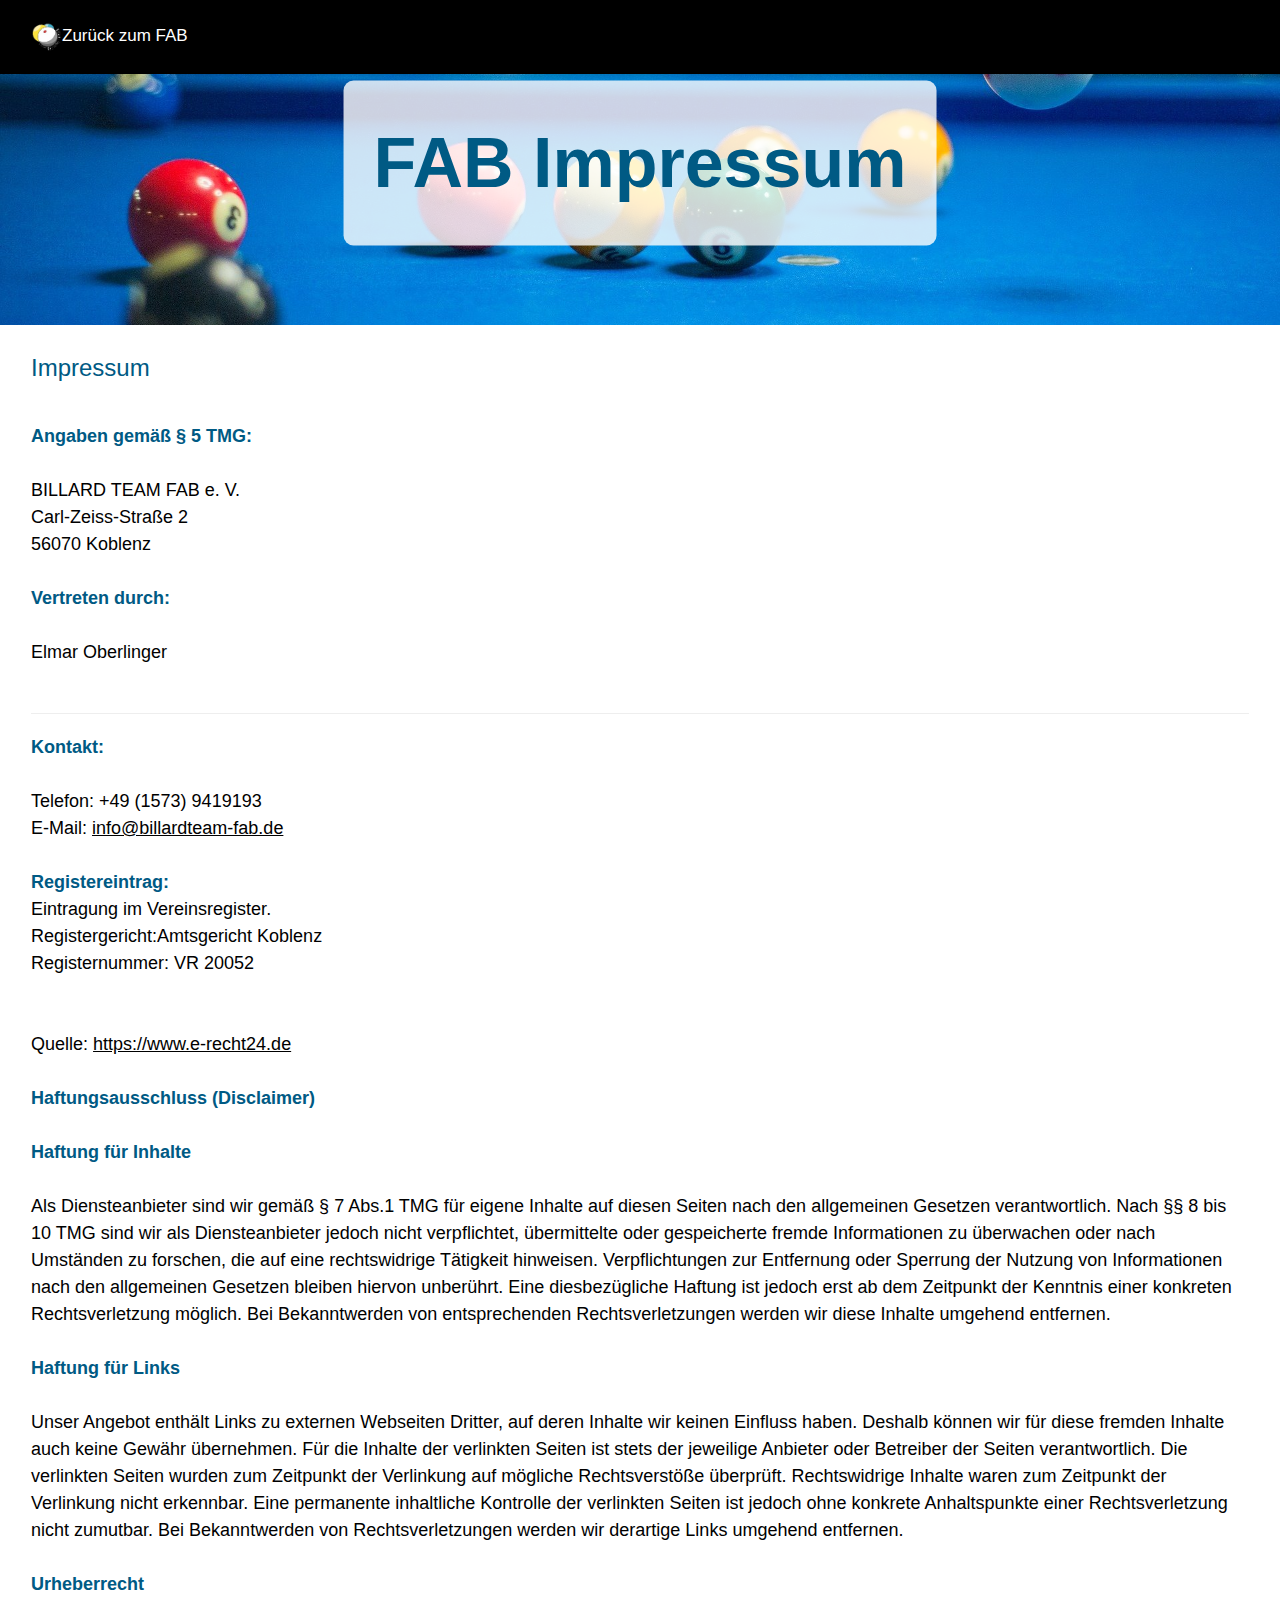
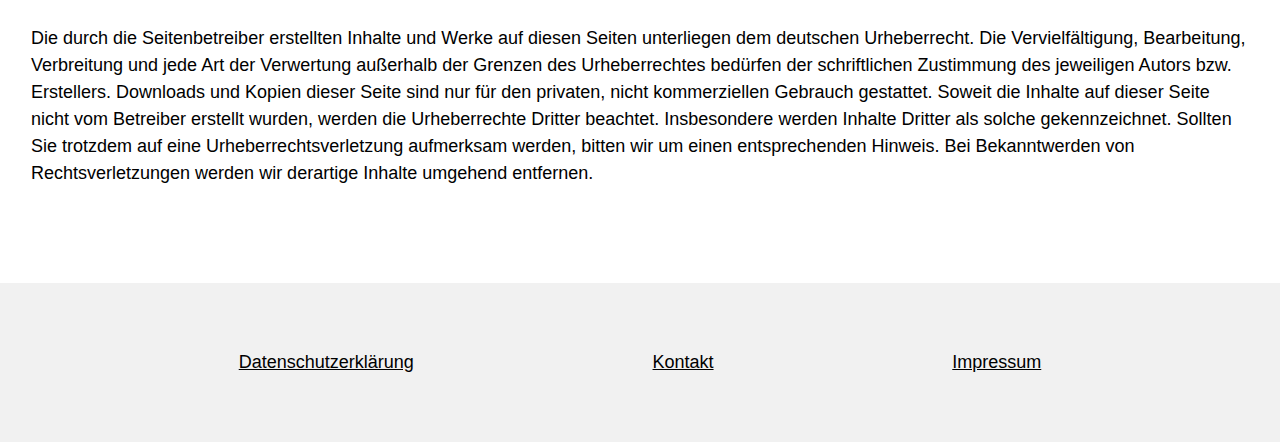
<file: pages/impressum.html>
<!DOCTYPE html>
<html>
<title>Billard Team FAB Koblenz e.V. | ...wer baut, der haut!</title>
<meta charset="UTF-8">
<meta name="viewport" content="width=device-width, initial-scale=1">
<link rel='shortcut icon' type='image/x-icon' href='/favicon.ico' />
<link rel="stylesheet" href="/css/w3.css">
<link rel="stylesheet" href="/css/main.css">
<style>
  .bgimg {
    height: 325px;
    min-height: 325px;
  }
</style>

<body>
  <div class="w3-top">
    <div class="w3-row w3-padding w3-black" style="">
      <div class="topnav" id="topNav" style="justify-content: flex-start">
        <a href="/#" class="w3-button w3-black" onclick="closeTopNav()">
          <img src="/assets/fab-logo.png" height="30px">Zur&uuml;ck zum FAB
        </a>
      </div>
    </div>
  </div>
  <header class="bgimg w3-display-container" id="home">
    <div class="w3-display-middle w3-center fab-page-title">
      <div id="texts" style="">
        <span class="fab-title fab-page-title-text" style="">FAB Impressum</span>
      </div>
    </div>
  </header>
  <div class="w3-large">
    <div class="w3-container" id="verein">
      <div class="w3-content fab-content-width text-section" style="display: block">
        <h3 class="fab-title">Impressum</h3><br>
        <b class="fab-title">Angaben gemäß § 5 TMG:</b><br>
        <br>
        BILLARD TEAM FAB e. V.<br>
        Carl-Zeiss-Straße 2<br>
        56070 Koblenz<br>
        <br>
        <b class="fab-title">Vertreten durch:</b><br>
        <br>
        Elmar Oberlinger<br>
        <br>
        <hr>
        <b class="fab-title">Kontakt:</b><br>
        <br>
        Telefon: +49 (1573) 9419193<br>
        E-Mail: <a href="mailto:info@billardteam-fab.de">info@billardteam-fab.de</a><br>
        <br>
        <b class="fab-title">Registereintrag:</b><br>
        Eintragung im Vereinsregister.<br>
        Registergericht:Amtsgericht Koblenz<br>
        Registernummer: VR 20052<br>
        <br>
        <br>
        Quelle: <a href="https://www.e-recht24.de">https://www.e-recht24.de</a><br>
        <br>
        <b class="fab-title">Haftungsausschluss (Disclaimer)</b><br>
        <br>
        <b class="fab-title">Haftung für Inhalte</b><br>
        <br>
        Als Diensteanbieter sind wir gemäß § 7 Abs.1 TMG für eigene Inhalte auf diesen Seiten nach den allgemeinen
        Gesetzen verantwortlich. Nach §§ 8 bis 10 TMG sind wir als Diensteanbieter jedoch nicht verpflichtet,
        übermittelte oder gespeicherte fremde Informationen zu überwachen oder nach Umständen zu forschen, die auf eine
        rechtswidrige Tätigkeit hinweisen. Verpflichtungen zur Entfernung oder Sperrung der Nutzung von Informationen
        nach den allgemeinen Gesetzen bleiben hiervon unberührt. Eine diesbezügliche Haftung ist jedoch erst ab dem
        Zeitpunkt der Kenntnis einer konkreten Rechtsverletzung möglich. Bei Bekanntwerden von entsprechenden
        Rechtsverletzungen werden wir diese Inhalte umgehend entfernen.<br>
        <br>
        <b class="fab-title">Haftung für Links</b><br>
        <br>
        Unser Angebot enthält Links zu externen Webseiten Dritter, auf deren Inhalte wir keinen Einfluss haben. Deshalb
        können wir für diese fremden Inhalte auch keine Gewähr übernehmen. Für die Inhalte der verlinkten Seiten ist
        stets der jeweilige Anbieter oder Betreiber der Seiten verantwortlich. Die verlinkten Seiten wurden zum
        Zeitpunkt der Verlinkung auf mögliche Rechtsverstöße überprüft. Rechtswidrige Inhalte waren zum Zeitpunkt der
        Verlinkung nicht erkennbar. Eine permanente inhaltliche Kontrolle der verlinkten Seiten ist jedoch ohne konkrete
        Anhaltspunkte einer Rechtsverletzung nicht zumutbar. Bei Bekanntwerden von Rechtsverletzungen werden wir
        derartige Links umgehend entfernen.<br>
        <br>
        <b class="fab-title">Urheberrecht</b><br>
        <br>
        Die durch die Seitenbetreiber erstellten Inhalte und Werke auf diesen Seiten unterliegen dem deutschen
        Urheberrecht. Die Vervielfältigung, Bearbeitung, Verbreitung und jede Art der Verwertung außerhalb der Grenzen
        des Urheberrechtes bedürfen der schriftlichen Zustimmung des jeweiligen Autors bzw. Erstellers. Downloads und
        Kopien dieser Seite sind nur für den privaten, nicht kommerziellen Gebrauch gestattet. Soweit die Inhalte auf
        dieser Seite nicht vom Betreiber erstellt wurden, werden die Urheberrechte Dritter beachtet. Insbesondere werden
        Inhalte Dritter als solche gekennzeichnet. Sollten Sie trotzdem auf eine Urheberrechtsverletzung aufmerksam
        werden, bitten wir um einen entsprechenden Hinweis. Bei Bekanntwerden von Rechtsverletzungen werden wir
        derartige Inhalte umgehend entfernen.<br>
        <br>
        <br>
      </div><br>
    </div>
  </div>
  <footer class="w3-light-grey w3-padding-48 w3-large"
    style="display: flex; flex-direction: row; justify-content: space-evenly; flex-wrap: wrap">
    <p><a href="/pages/datenschutz.html" title="" class="w3-hover-text-green">Datenschutzerkl&auml;rung</a></p>
    <p><a href="/pages/kontakt.html" title="" class="w3-hover-text-green">Kontakt</a></p>
    <p><a href="/pages/impressum.html" title="" class="w3-hover-text-green">Impressum</a></p>
  </footer>
</body>

</html>
</file>
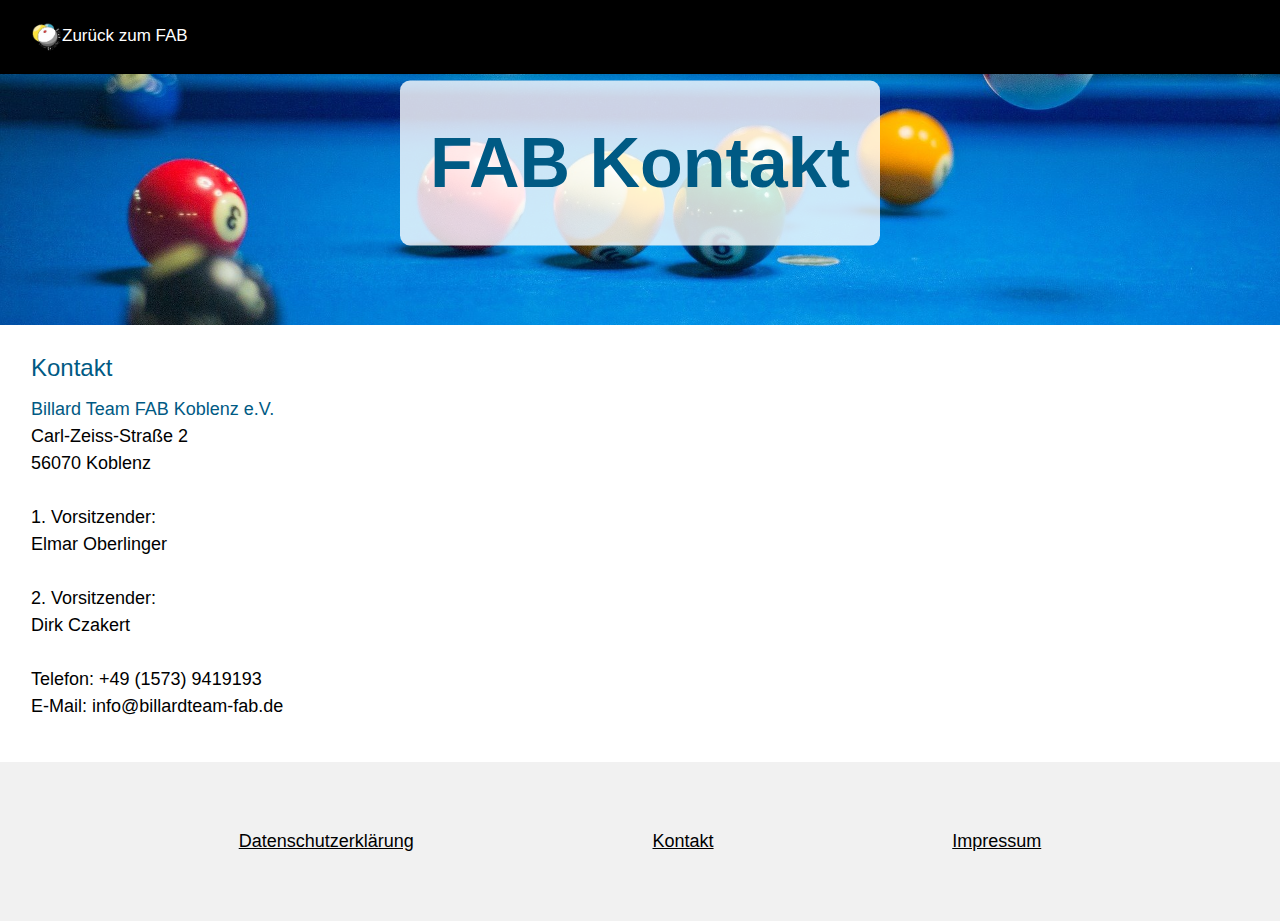
<file: pages/kontakt.html>
<!DOCTYPE html>
<html>
<title>Billard Team FAB Koblenz e.V. | ...wer baut, der haut!</title>
<meta charset="UTF-8">
<meta name="viewport" content="width=device-width, initial-scale=1">
<link rel='shortcut icon' type='image/x-icon' href='/favicon.ico' />
<link rel="stylesheet" href="/css/w3.css">
<link rel="stylesheet" href="/css/main.css">
<style>
  .bgimg {
    height: 325px;
    min-height: 325px;
  }
</style>

<body>
  <div class="w3-top">
    <div class="w3-row w3-padding w3-black" style="">
      <div class="topnav" id="topNav" style="justify-content: flex-start">
        <a href="/#" class="w3-button w3-black" onclick="closeTopNav()">
          <img src="/assets/fab-logo.png" height="30px">Zur&uuml;ck zum FAB
        </a>
      </div>
    </div>
  </div>
  <header class="bgimg w3-display-container" id="home">
    <div class="w3-display-middle w3-center fab-page-title">
      <div id="texts" style="">
        <span class="fab-title fab-page-title-text" style="">FAB Kontakt</span>
      </div>
    </div>
  </header>
  <div class="w3-large">
    <div class="w3-container" id="verein">
      <div class="w3-content fab-content-width text-section" style="display: block">
        <h3 class="fab-title">Kontakt</h3>
        <span class="fab-title">Billard Team FAB Koblenz e.V.</span><br>
        Carl-Zeiss-Straße 2<br>
        56070 Koblenz<br>
        <br>
        1. Vorsitzender:<br>
        Elmar Oberlinger<br>
        <br>
        2. Vorsitzender:<br>
        Dirk Czakert<br>
        <br>
        Telefon: +49 (1573) 9419193<br>
        E-Mail: info@billardteam-fab.de<br>
      </div><br>
    </div>
  </div>
  <footer class="w3-light-grey w3-padding-48 w3-large"
    style="display: flex; flex-direction: row; justify-content: space-evenly; flex-wrap: wrap">
    <p><a href="/pages/datenschutz.html" title="" class="w3-hover-text-green">Datenschutzerkl&auml;rung</a></p>
    <p><a href="/pages/kontakt.html" title="" class="w3-hover-text-green">Kontakt</a></p>
    <p><a href="/pages/impressum.html" title="" class="w3-hover-text-green">Impressum</a></p>
  </footer>
</body>

</html>
</file>
<file: css/main.css>
body, html {
		height: 100%;
		font-family: 'Poppins', sans-serif;
}

#map {
		height: 400px;
		width: 100%;
}

.bgimg {
		background-position: center;
		background-size: cover;
		/* https://pixabay.com/photos/pool-table-green-flat-pool-sport-1283911/ */
		/* background-image: url("/assets/pool-table-00.jpg"); */
		/* https://pixabay.com/photos/pool-balls-cue-game-fun-activity-1593845/ */
		background-image: url("/assets/pool-table-01.jpg");
		/* https://pixabay.com/photos/billiards-game-to-play-table-1829883/ */
		/* background-image: url("/assets/pool-table-02.jpg"); */
		min-height: max(50%, 550px);
		height: max(50%, 550px);
}

.fab-page-title {
		background-color: rgba(255, 255, 255, 0.8);
		border-radius: 10px;
		padding: 30px;
}

.fab-page-title-text {
		font-size: min(6vw, 70px); 
		font-weight: 900;
}

.fab-title {
		color: #005a84;
}
.fab-section-title {
		font-size:1.3em;
		font-weight: bold;
}

.fab-content-width {
		max-width: 1400px;
}


.text-section {
		display: flex;
		padding: 15px;
}
.text-section > div {
		padding: 15px;
}

.left-right-direction {
		flex-direction: row ;
}
.right-left-direction {
		flex-direction: row-reverse;
}

@media only screen and (max-width: 1200px) {
		.left-right-direction {
				flex-direction: column-reverse ;
		}
		.right-left-direction {
				flex-direction: column-reverse;
		}
}

.w3-container {
		scroll-margin-top: 50px;
}

.topnav a {
		float: left;
		display: block;
		color: #f2f2f2;
		text-align: center;
		padding: 14px 16px;
		text-decoration: none;
		font-size: 17px;
}

.topnav .icon {
		display: none;
}

.topnav {
		display: flex;
		flex-direction: row;
		justify-content: space-around;
}

.topnav .a {
		flex: 1;
}

@media screen and (max-width: 650px) {
		.topnav {display: block;}
		.topnav a:not(:first-child) {display: none;}
		.topnav a.icon {
				float: right;
				display: block;
		}
}
@media screen and (max-width: 650px) {
		.topnav.responsive {position: relative;}
		.topnav.responsive a.icon {
				position: absolute;
				right: 0;
				top: 0;
		}
		.topnav.responsive a {
				float: none;
				display: block;
				text-align: left;
		}
}

.hamburger-line {
		width: 35px;
		height: 4px;
		background-color: white;
		margin: 5px 0;
}
</file>
